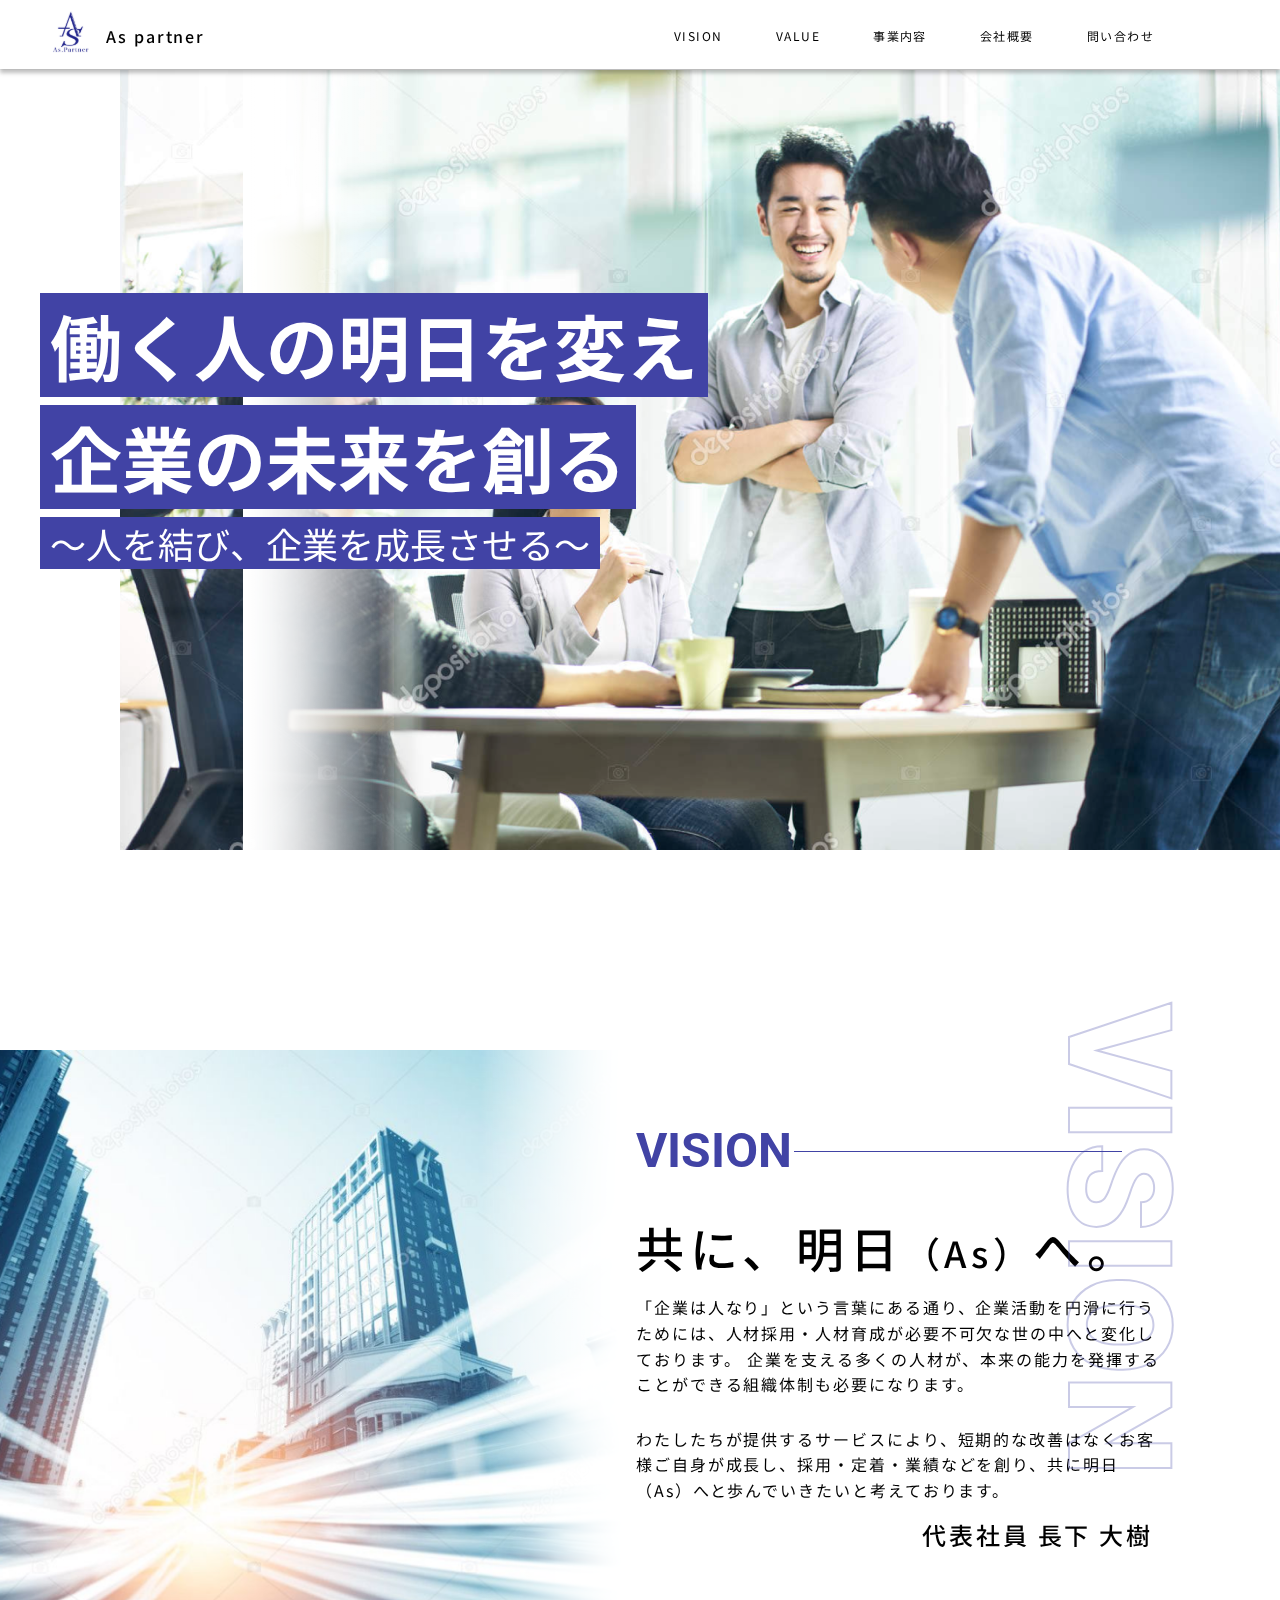
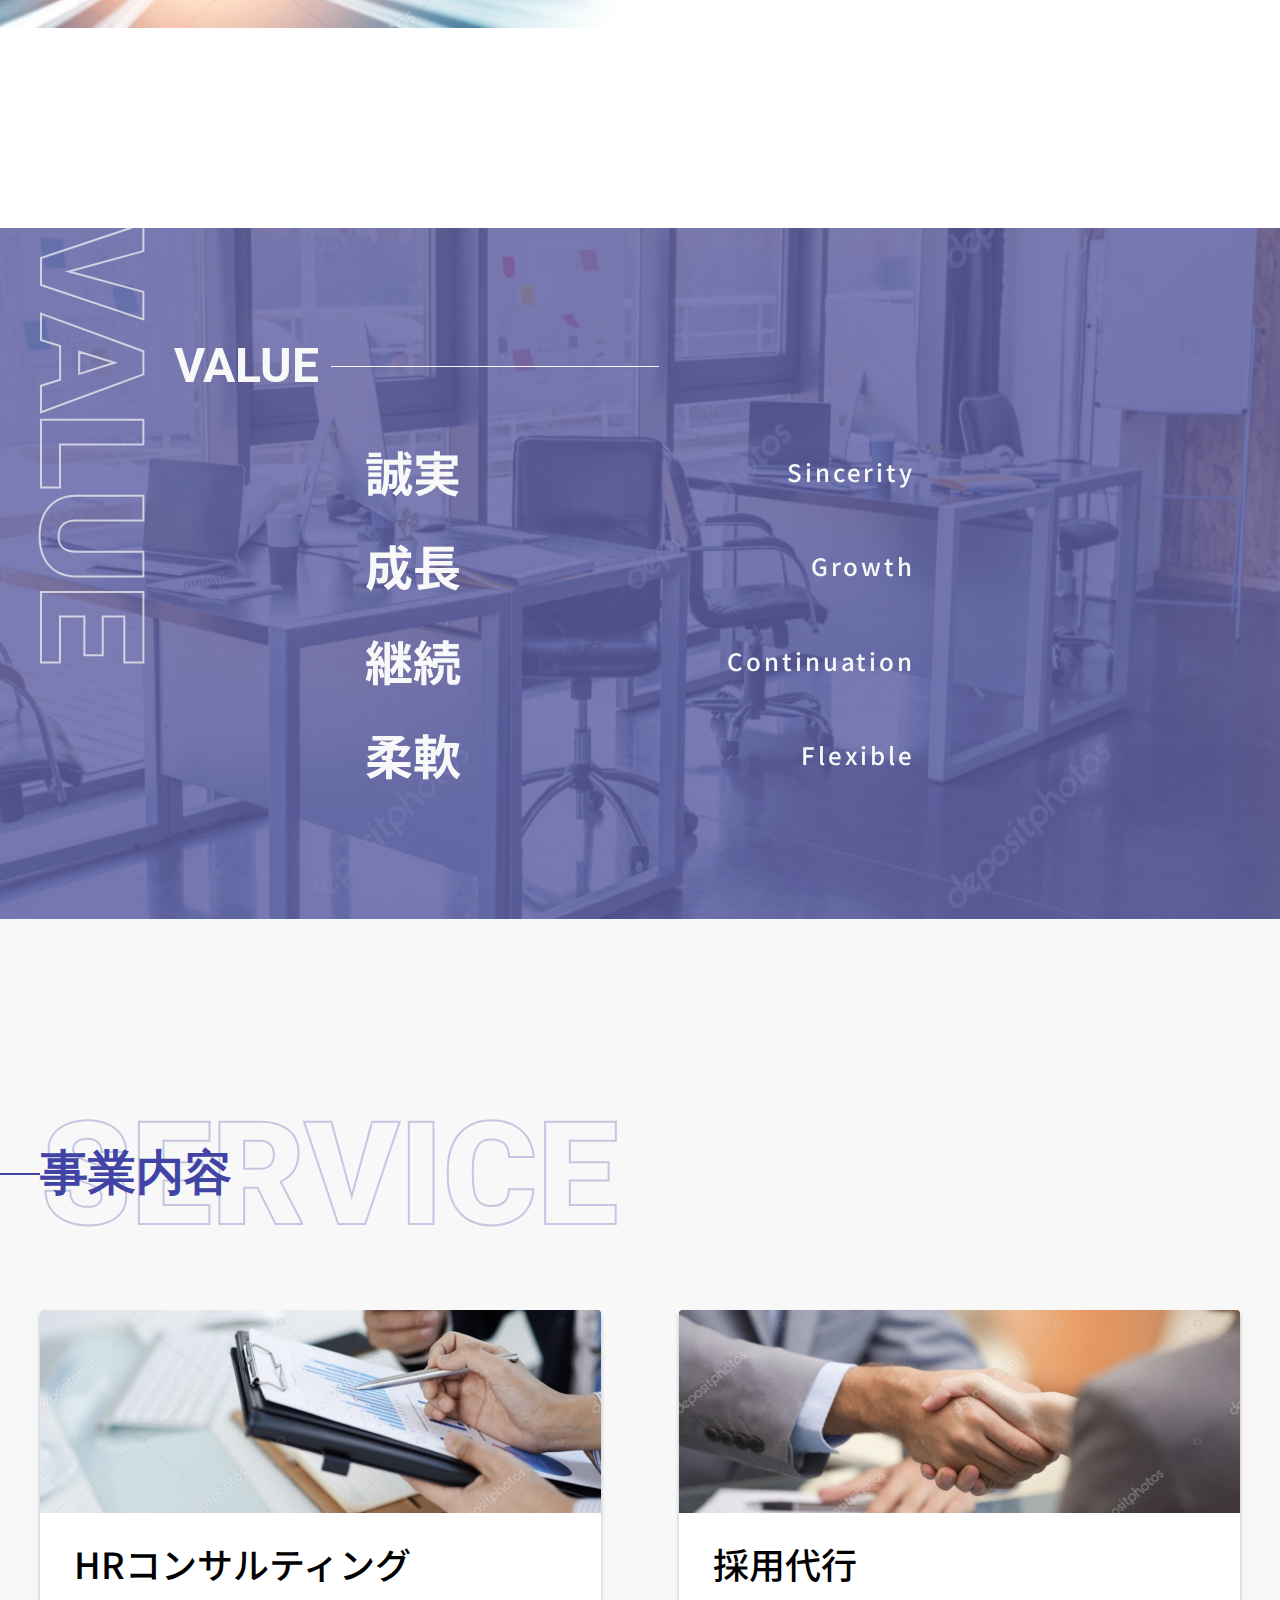
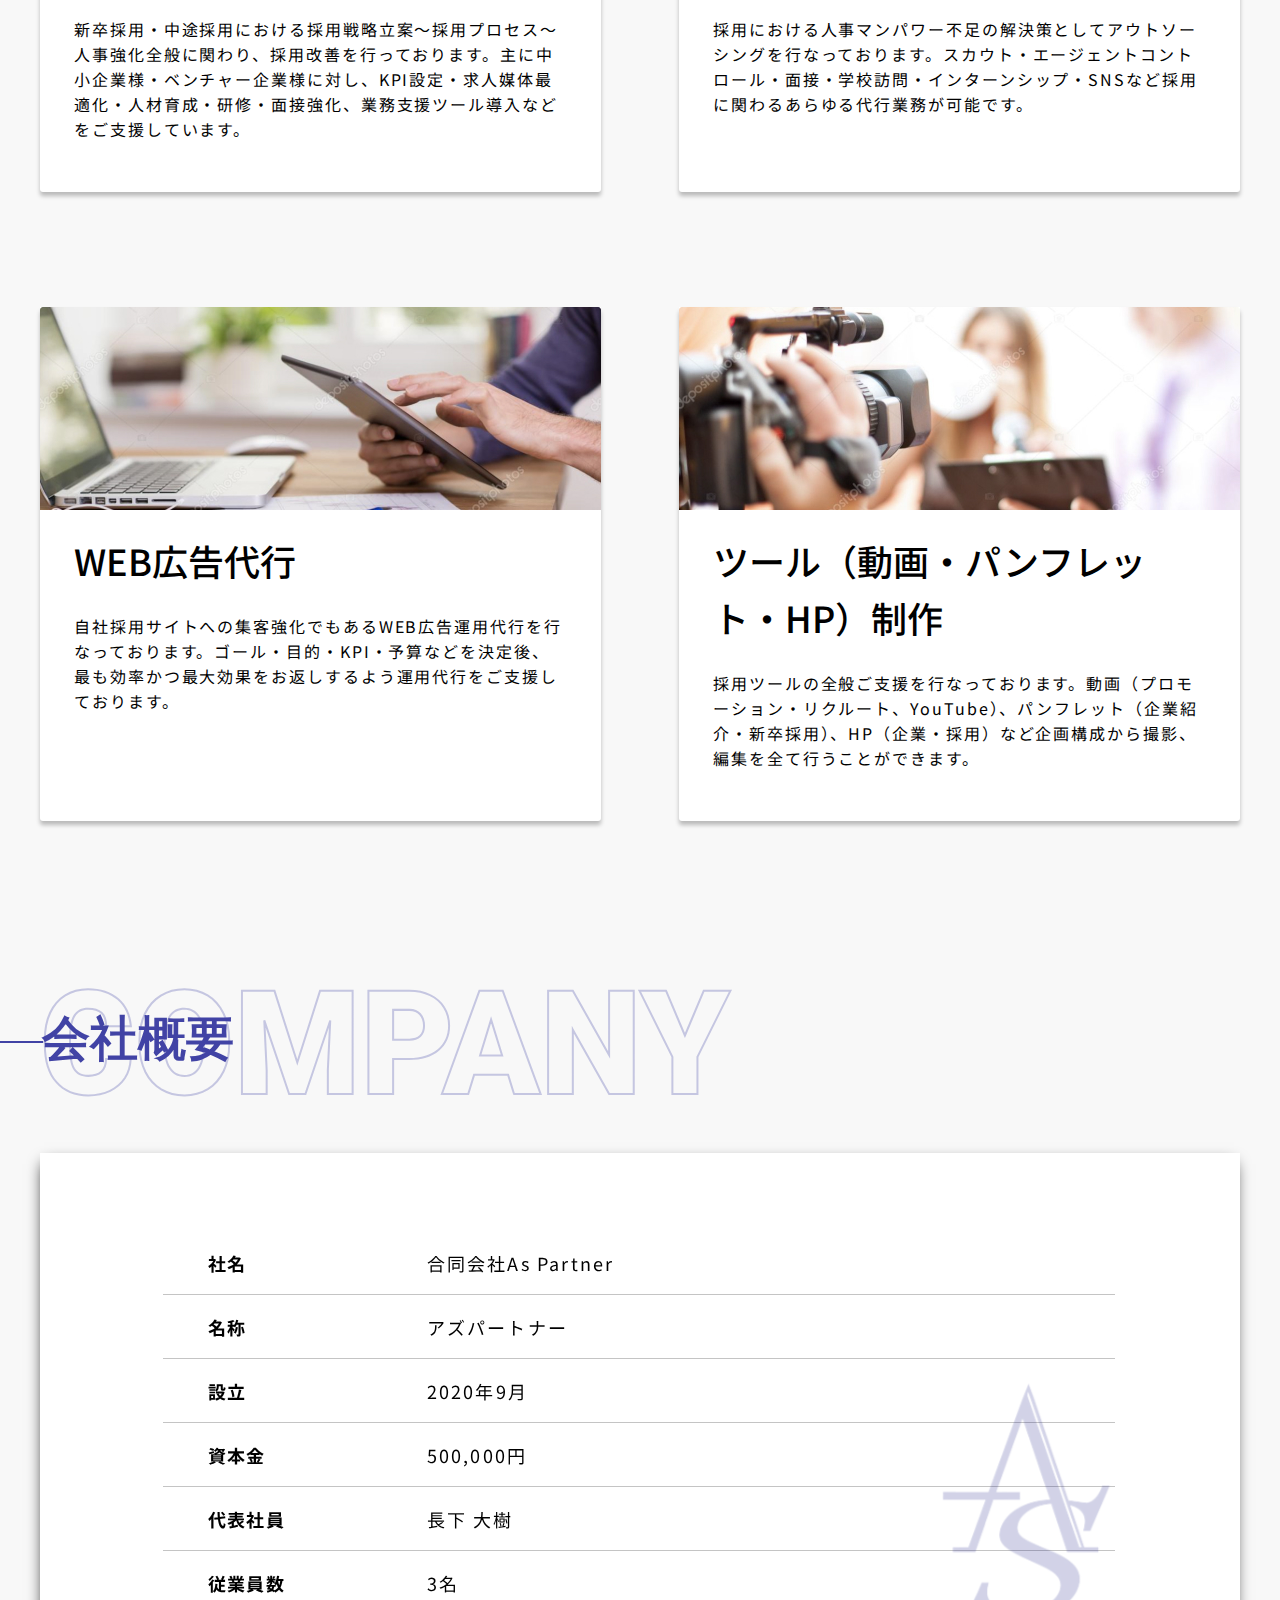
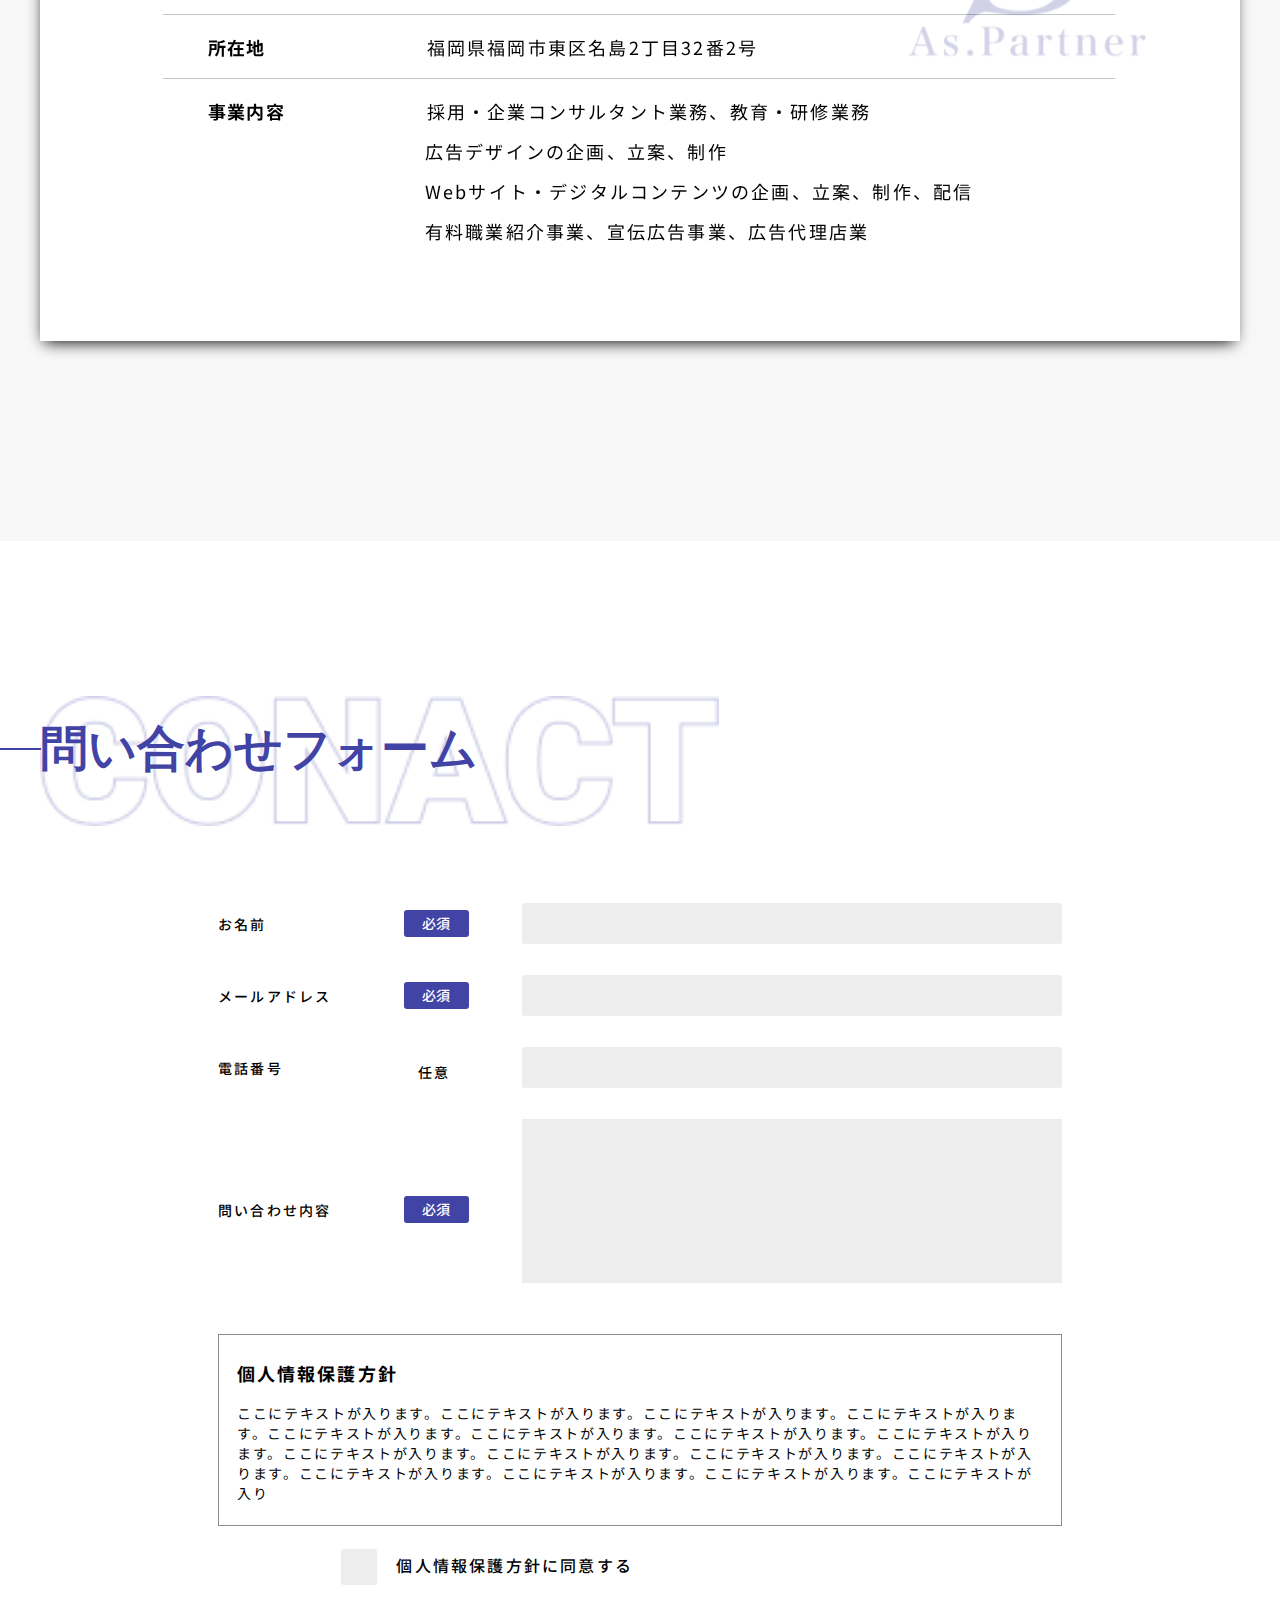
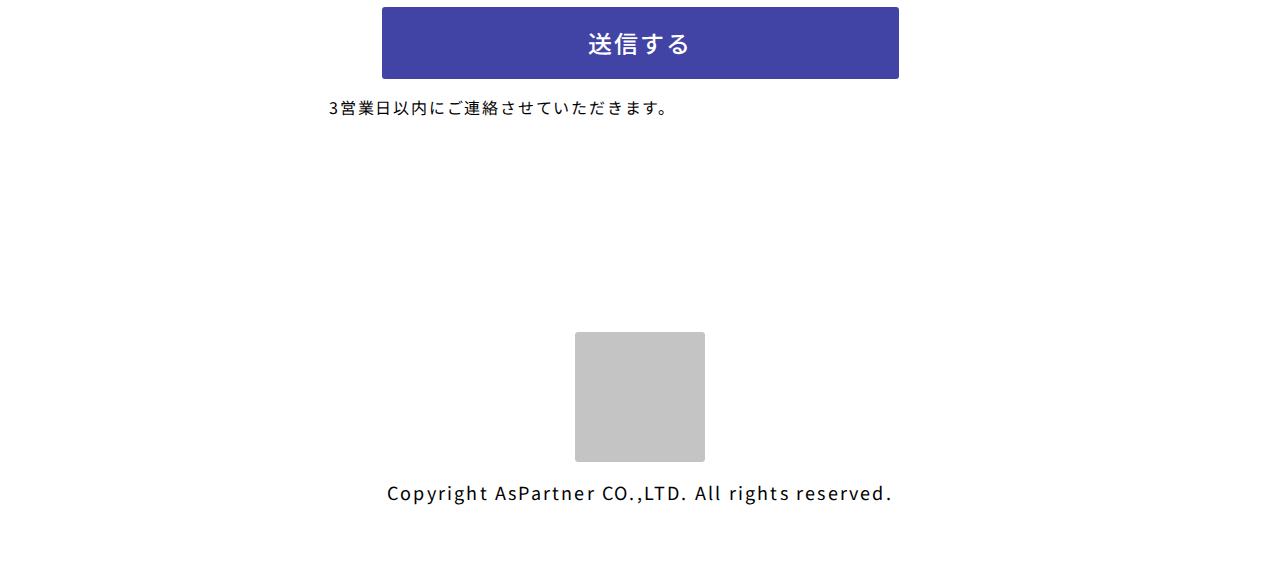
<file: index.html>
<!DOCTYPE html>
<html lang="en">
    <head>
        <meta charset="utf-8">
        <meta name="viewport" content="width=device-width, minimum-scale=1.0, maximum-scale=1.0, initial-scale=1.0, user-scalable=no">
        <meta name="format-detection" content="telephone=no">
        <title>Aspartnerシュンスケ | Home</title>
        
        <link rel="preconnect" href="https://fonts.googleapis.com">
        <link rel="preconnect" href="https://fonts.gstatic.com" crossorigin>
        <link href="https://fonts.googleapis.com/css2?family=Noto+Sans+JP:wght@300;400;500;700&family=Roboto:wght@400;700;900&display=swap" rel="stylesheet">

        <link type="text/css" rel="stylesheet" href="css/main-style.css">
    </head>

    <body>
        <main class="main-wrap">
            <!-- Beginning header section -->
            <header class="main-header-wrap">
                <div class="common-wrap clear">
                    <div class="header-inner">
                        <div class="logo-wrap">
                            <a href="#" class="logo">
                                <img class="hidden-logo" src="svgs/logo.svg" alt="aspartner">
                                <span class="desk">As partner</span>
                            </a>
                        </div>
                        <div class="nav-wrap desk">
                            <ul>
                                <li><a href="#scroll-one">VISION</a></li>
                                <li><a href="#scroll-two">VALUE</a></li>
                                <li><a href="#scroll-three">事業内容</a></li>
                                <li><a href="#scroll-four">会社概要</a></li>
                                <li><a href="#scroll-five">問い合わせ</a></li>
                            </ul>
                        </div>
                        <div class="hamburger">
                            <div class="hamburger-inner"></div>
                        </div>
                        <div class="modal-wrap">
                            <div class="modal-nav mobi">
                                <ul>
                                    <li><a href="#scroll-one">VISION</a></li>
                                    <li><a href="#scroll-two">VALUE</a></li>
                                    <li><a href="#scroll-three">事業内容</a></li>
                                    <li><a href="#scroll-four">会社概要</a></li>
                                    <li><a href="#scroll-five">問い合わせ</a></li>
                                </ul>
                            </div>
                        </div>
                    </div>
                </div>
            </header>
            <!-- End header section -->
            <section class="main-content-wrap">
                

                <!-- Beginning hero section -->
                <section class="hero-wrap">
                    <div class="hero-bg">
                        <picture>
                            <source media="(min-width: 768px)" srcset="img/group.png" sizes="100vw">
                            <source media="(max-width: 767px)" srcset="img/group-mob.png" sizes="100vw">
                            <img src="img/group.png" srcset="img/group-mob.png, img/group.png" sizes="100vw" alt="hero-bg-image">
                        </picture>
                        <div class="hero-bg-shado desk">
                            <img src="img/Rectangle 1228.png" alt="">
                        </div>
                    </div>
                    <div class="common-wrap clear">
                        <div class="hero-inner">
                            <div class="hero-content">
                                <h2>働く人の明日を変え</h2>
                                <h2>企業の未来を創る</h2>
                                <span>〜人を結び、企業を成長させる〜</span>
                            </div>
                        </div>
                    </div>
                </section>
                <!-- End hero section -->

                <!-- Beginning Vision section -->
                <section class="vision-wrap section-scroll" id="scroll-one">
                    <div class="common-wrap clear">
                        <div class="vision-inner">
                            <div class="vision-content-top mobi">
                                <h2>VISION</h2>
                                <div class="vision-content-top-img">
                                    <img src="svgs/VISION-mob.svg" alt="VISION">
                                </div>
                            </div>
                            <div class="vision-thumb">
                                <picture>
                                    <source media="(min-width: 768px)" srcset="img/town.png" sizes="100vw">
                                    <source media="(max-width: 767px)" srcset="img/town-mob.png" sizes="100vw">
                                    <img src="img/town.png" srcset="img/town-mob.png, img/town.png" sizes="100vw" alt="hero-bg-image">
                                </picture> 
                                <div class="vision-thumb-shado">
                                    <img src="img/Rectangle 1228.png" alt="">
                                </div>
                            </div>
                            
                            <div class="vision-content">
                                <h2 class="desk">VISION</h2>
                                <span>共に、明日<em>（As）</em>へ。</span>
                                <p>「企業は人なり」という言葉にある通り、企業活動を円滑に行うためには、人材採用・人材育成が必要不可欠な世の中へと変化しております。 企業を支える多くの人材が、本来の能力を発揮することができる組織体制も必要になります。</p>

                                <p>わたしたちが提供するサービスにより、短期的な改善はなくお客様ご自身が成長し、採用・定着・業績などを創り、共に明日（As）へと歩んでいきたいと考えております。</p>

                                <strong>代表社員 長下 大樹</strong>
                                <div class="vision-content-img desk">
                                    <img src="svgs/VISION.svg" alt="VISION">
                                </div>
                            </div>
                        </div>
                    </div>
                </section>
                <!-- End Vision section -->

                <!-- Beginning Value section -->
                <section class="value-wrap section-scroll" id="scroll-two">
                    <div class="value-bg">
                        <picture>
                            <source media="(min-width: 768px)" srcset="img/value.png" sizes="100vw">
                            <source media="(max-width: 767px)" srcset="img/value-mob.png" sizes="100vw">
                            <img src="img/value.png" srcset="img/value.png, img/value.png" sizes="100vw" alt="value">
                        </picture>
                    </div>
                    <div class="common-wrap">
                        <div class="value-inner">
                            <div class="value-content">
                                <div class="value-content-img desk">
                                    <img src="svgs/VALUE.svg" alt="VALUE">
                                </div>
                                <div class="value-content-img mobi">
                                    <img src="svgs/VALUE-mob.svg" alt="VALUE">
                                </div>
                                <h2>VALUE</h2>
                                <ul>
                                    <li class="flex"><em>誠実</em><dfn>Sincerity</dfn></li>
                                    <li class="flex"><em>成長</em><dfn>Growth</dfn></li>
                                    <li class="flex"><em>継続</em><dfn>Continuation</dfn></li>
                                    <li class="flex"><em>柔軟</em><dfn>Flexible</dfn></li>
                                </ul>
                            </div>
                        </div>
                    </div>
                </section>
                <!-- End Value section -->

                <!----------- Beginning Service section ----------->
                <section class="service-wrap section-scroll" id="scroll-three">
                <div class="common-wrap clear">
                    <div class="service-innar">
                        <div class="service-heading">
                            <figure>
                                <img src="svgs/SERVICE.svg" alt="SERVICE">
                            </figure>
                            <div class="service-heading-text">
                                <h2>事業内容</h2>
                            </div>
                        </div>
                        <div class="service-item-wrap">
                            <a href="#" class="service-item">
                                <div class="service-item-thumb">
                                    <picture>
                                        <source media="(min-width: 481px)" srcset="img/service-item-1.jpg" sizes="100vw">
                                        <source media="(max-width: 480px)" srcset="img/service-item-1-mobi.jpg" sizes="100vw">
                                        <img src="img/service-item-1.jpg" srcset="img/service-item-1-mobi.jpg, img/service-item-1.jpg" sizes="100vw" alt="">
                                    </picture>
                                </div>
                                <div class="service-item-content">
                                    <h3>HRコンサルティング</h3>
                                    <p>新卒採用・中途採用における採用戦略立案〜採用プロセス〜人事強化全般に関わり、採用改善を行っております。主に中小企業様・ベンチャー企業様に対し、KPI設定・求人媒体最適化・人材育成・研修・面接強化、業務支援ツール導入などをご支援しています。</p>
                                </div>
                            </a>
                            <a href="#" class="service-item">
                                <div class="service-item-thumb">
                                    <picture>
                                        <source media="(min-width: 481px)" srcset="img/service-item-2.jpg" sizes="100vw">
                                        <source media="(max-width: 480px)" srcset="img/service-item-2-mobi.jpg" sizes="100vw">
                                        <img src="img/service-item-2.jpg" srcset="img/service-item-2-mobi.jpg, img/service-item-2.jpg" sizes="100vw" alt="">
                                    </picture>
                                </div>
                                <div class="service-item-content">
                                    <h3>採用代行</h3>
                                    <p>採用における人事マンパワー不足の解決策としてアウトソーシングを行なっております。スカウト・エージェントコントロール・面接・学校訪問・インターンシップ・SNSなど採用に関わるあらゆる代行業務が可能です。</p>
                                </div>
                            </a>
                            <a href="#" class="service-item">
                                <div class="service-item-thumb">
                                    <picture>
                                        <source media="(min-width: 481px)" srcset="img/service-item-3.jpg" sizes="100vw">
                                        <source media="(max-width: 480px)" srcset="img/service-item-3-mobi.jpg" sizes="100vw">
                                        <img src="img/service-item-3.jpg" srcset="img/service-item-3-mobi.jpg, img/service-item-3.jpg" sizes="100vw" alt="">
                                    </picture>
                                </div>
                                <div class="service-item-content">
                                    <h3>WEB広告代行</h3>
                                    <p>自社採用サイトへの集客強化でもあるWEB広告運用代行を行なっております。ゴール・目的・KPI・予算などを決定後、最も効率かつ最大効果をお返しするよう運用代行をご支援しております。</p>
                                </div>
                            </a>
                            <a href="#" class="service-item">
                                <div class="service-item-thumb">
                                    <picture>
                                        <source media="(min-width: 481px)" srcset="img/service-item-4.jpg" sizes="100vw">
                                        <source media="(max-width: 480px)" srcset="img/service-item-4-mobi.jpg" sizes="100vw">
                                        <img src="img/service-item-4.jpg" srcset="img/service-item-4-mobi.jpg, img/service-item-4.jpg" sizes="100vw" alt="">
                                    </picture>
                                </div>
                                <div class="service-item-content">
                                    <h3>ツール（動画・パンフレット・HP）制作</h3>
                                    <p>採用ツールの全般ご支援を行なっております。動画（プロモーション・リクルート、YouTube）、パンフレット（企業紹介・新卒採用）、HP（企業・採用）など企画構成から撮影、編集を全て行うことができます。</p>
                                </div>
                            </a>
                        </div>
                    </div>
                </div>
            </section>
            <!----------- End Service section ----------->

            <!----------- Beginning Company section ----------->
                <section class="company-section section-scroll" id="scroll-four">
                <div class="common-wrap clear">
                    <div class="company-inner">
                        <div class="company-thumb">
                            <figure><img src="svgs/COMPANY.svg" alt="company-logo"></figure>
                            <div class="company-thumb-text">
                                <h2>会社概要</h2>
                            </div>
                        </div>
                        <div class="company-main">
                            <div class="company-item-wrap">
                                <div class="company-item">
                                    <span>社名</span>
                                    <em>合同会社As Partner</em>
                                </div>
                                <div class="company-item">
                                    <span>名称</span>
                                    <em>アズパートナー</em>
                                </div>
                                <div class="company-item">
                                    <span>設立</span>
                                    <em>2020年9月</em>
                                </div>
                                <div class="company-item">
                                    <span>資本金</span>
                                    <em>500,000円</em>
                                </div>
                                <div class="company-item">
                                    <span>代表社員</span>
                                    <em>長下 大樹</em>
                                </div>
                                <div class="company-item">
                                    <span>従業員数</span>
                                    <em>3名</em>
                                </div>
                                <div class="company-item">
                                    <span>所在地</span>
                                    <em>福岡県福岡市東区名島2丁目32番2号</em>
                                </div>
                                <div class="company-item">
                                    <span>事業内容</span>
                                    <em>採用・企業コンサルタント業務、教育・研修業務</em>
                                    <dfn>広告デザインの企画、立案、制作</dfn>
                                    <dfn>Webサイト・デジタルコンテンツの企画、立案、制作、配信</dfn>
                                    <dfn>有料職業紹介事業、宣伝広告事業、広告代理店業</dfn>
                                </div>
                            </div>
                        </div>
                    </div>
                </div>
            </section>
            <!----------- End Company section ----------->

            <!----------- Beginning Contact section ----------->
                <section class="contact-section section-scroll" id="scroll-five">
                <div class="common-wrap clear">
                    <div class="contact-inner">
                        <div class="contact-thumb">
                            <figure><img src="img/CONACT.png" alt="contact"></figure>
                            <div class="contact-thumb-text">
                                <h2 class="desk">問い合わせフォーム</h2>
                                <h2 class="mobi">問い合わせ</h2>
                            </div>
                        </div>
                        <div class="contact-main">
                            <div class="contact-main-content clear">
                                <form action="#" method="post">
                                    <div class="contact-form-item-wrap">
                                        <div class="contact-form-item">
                                            <div class="contact-form-item-row">
                                                <label for="name">お名前</label>
                                                <a href="#" class="btn small">必須</a>
                                            </div>
                                            <div class="conact-form-col">
                                                <input type="text" id="name">
                                            </div>
                                        </div>
                                        <div class="contact-form-item">
                                            <div class="contact-form-item-row">
                                                <label for="email">メールアドレス</label>
                                                <a href="#" class="btn small">必須</a>
                                            </div>
                                            <div class="conact-form-col">
                                                <input type="email" id="email">
                                            </div>
                                        </div>
                                        <div class="contact-form-item">
                                            <div class="contact-form-item-row">
                                                <label for="phone">電話番号</label>
                                                <span>任意</span>
                                            </div>
                                            <div class="conact-form-col">
                                                <input type="number" id="phone">
                                            </div>
                                        </div>
                                        <div class="contact-form-item">
                                            <div class="contact-form-item-row mt-70">
                                                <label for="text">問い合わせ内容</label>
                                                <a href="#" class="btn small">必須</a>
                                            </div>
                                            <div class="conact-form-col">
                                                <textarea id="text"></textarea>
                                            </div>
                                        </div>
                                    </div>
                                </form>
                                <div class="contact-main-info" id="scroll-bar">
                                    <h4>個人情報保護方針</h4>
                                    <p>ここにテキストが入ります。ここにテキストが入ります。ここにテキストが入ります。ここにテキストが入ります。ここにテキストが入ります。ここにテキストが入ります。ここにテキストが入ります。ここにテキストが入ります。ここにテキストが入ります。ここにテキストが入ります。ここにテキストが入ります。ここにテキストが入ります。ここにテキストが入ります。ここにテキストが入ります。ここにテキストが入ります。ここにテキストが入り</p>
                                </div>
                                <form action="#" method="post">
                                    <div class="contact-main-text">
                                        <label for="check">個人情報保護方針に同意する
                                            <input type="checkbox" id="check">
                                            <span class="checkmark"></span>
                                        </label>
                                        <input type="submit" value="送信する">
                                    </div>
                                </form>
                                <div class="contant-main-last">
                                    <p>3営業日以内にご連絡させていただきます。</p>
                                </div>
                            </div>
                        </div>
                    </div>
                </div>
            </section>
            <!----------- End Contact section ----------->

            </section>
            <!----------- End Main-content section ----------->

             <!----------- Beginning Footer section ----------->
        <footer class="footer-section">
            <div class="common-wrap">
                <div class="footer-widget">
                    <div class="footer-logo">
                        <figure>
                            <img src="svgs/footer-logo.svg" alt="">
                        </figure>
                    </div>
                    <div class="footer-text">
                        <p>Copyright AsPartner CO.,LTD. All rights reserved.</p>
                    </div>
                </div>
            </div>
        </footer>
        <!----------- Beginning Footer section ----------->

           
        </main>

        <script type="text/javascript" src="js/jquery-3.5.1.min.js"></script>
        <script type="text/javascript" src="js/common.js" defer></script>
    </body>
</html>
</file>
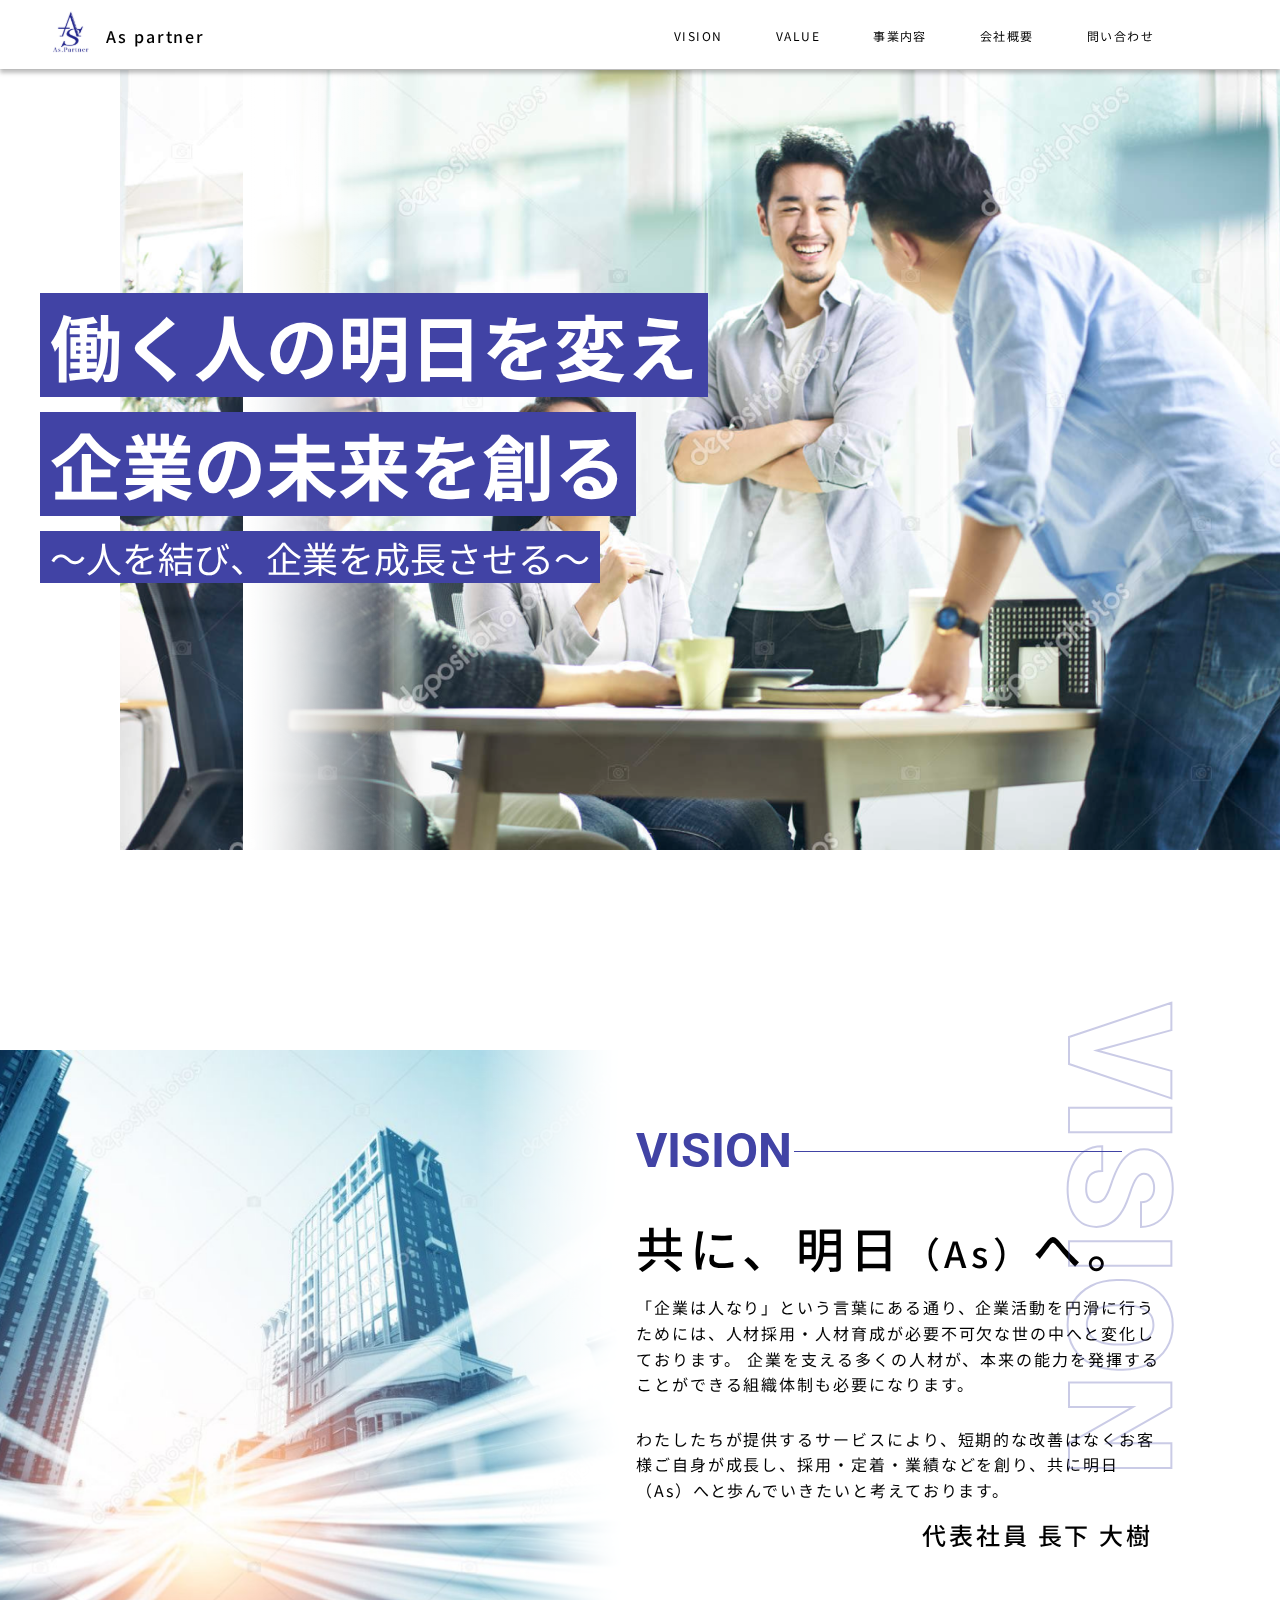
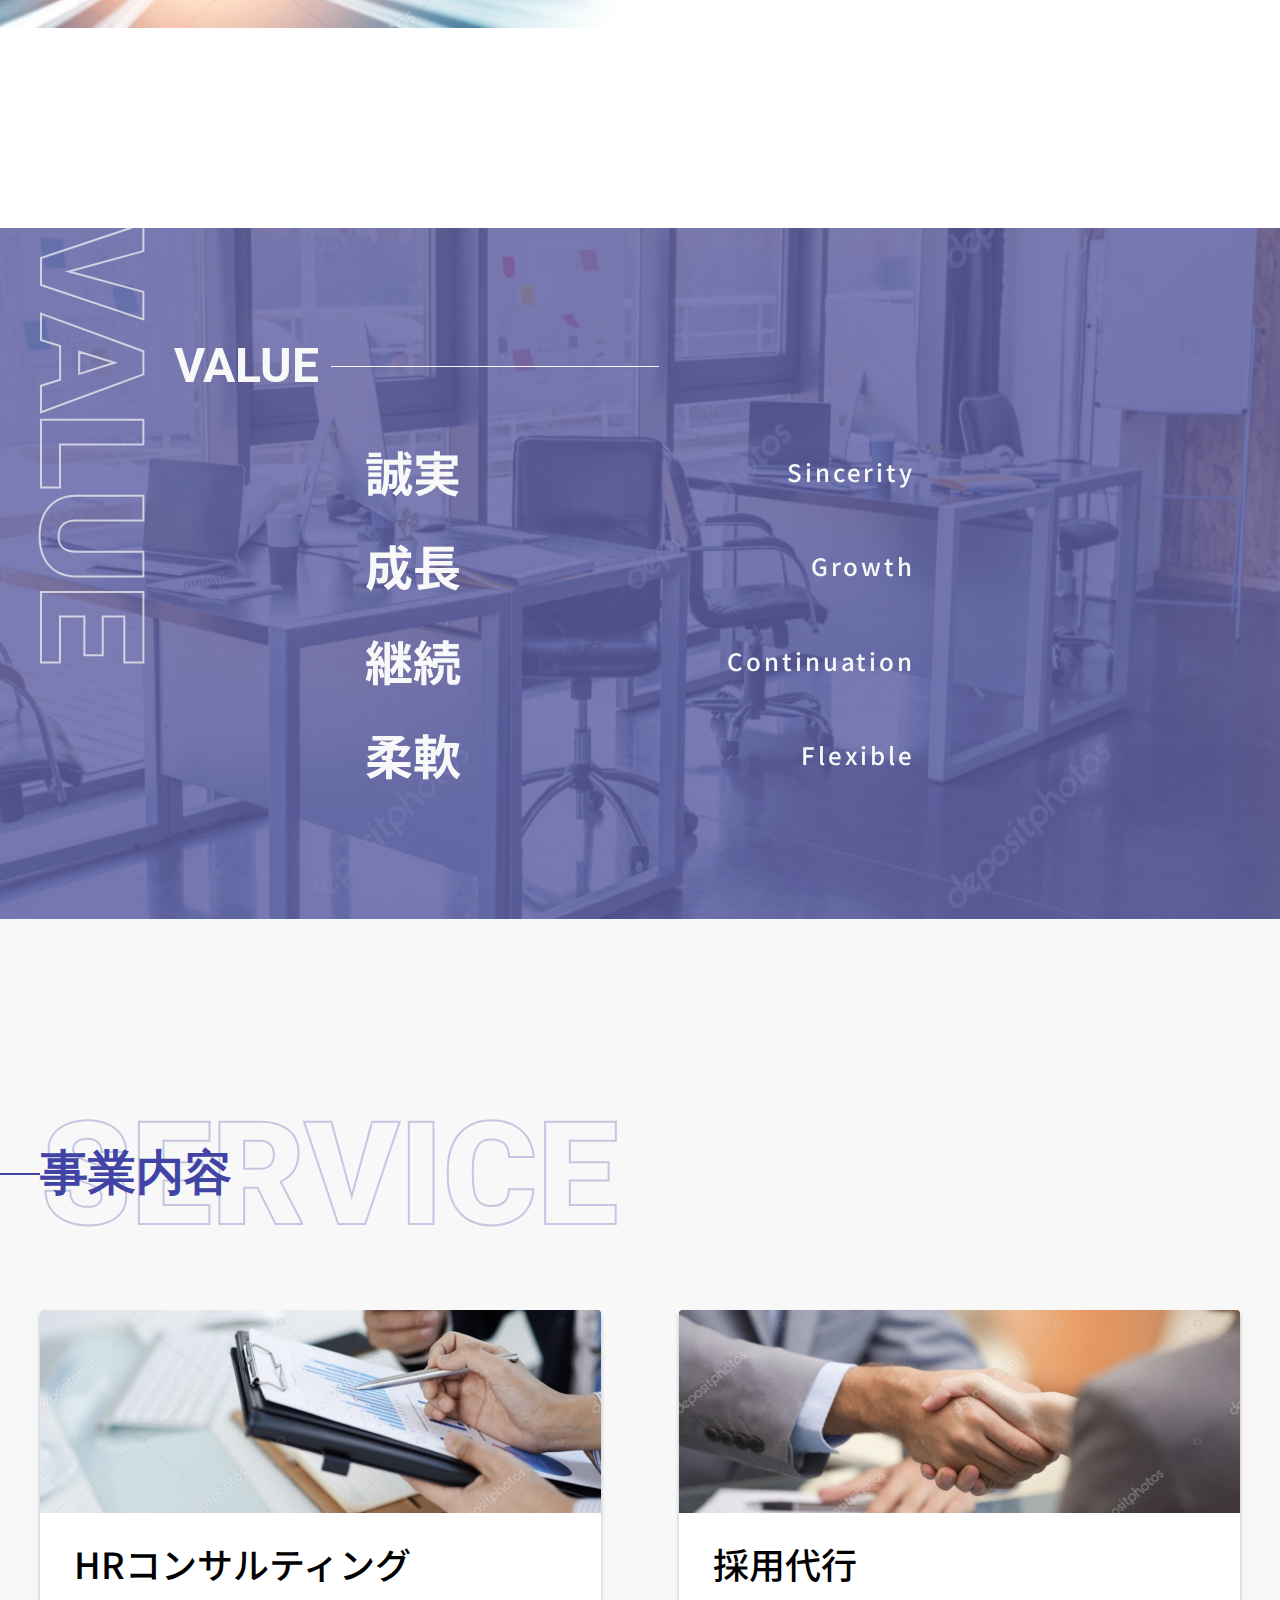
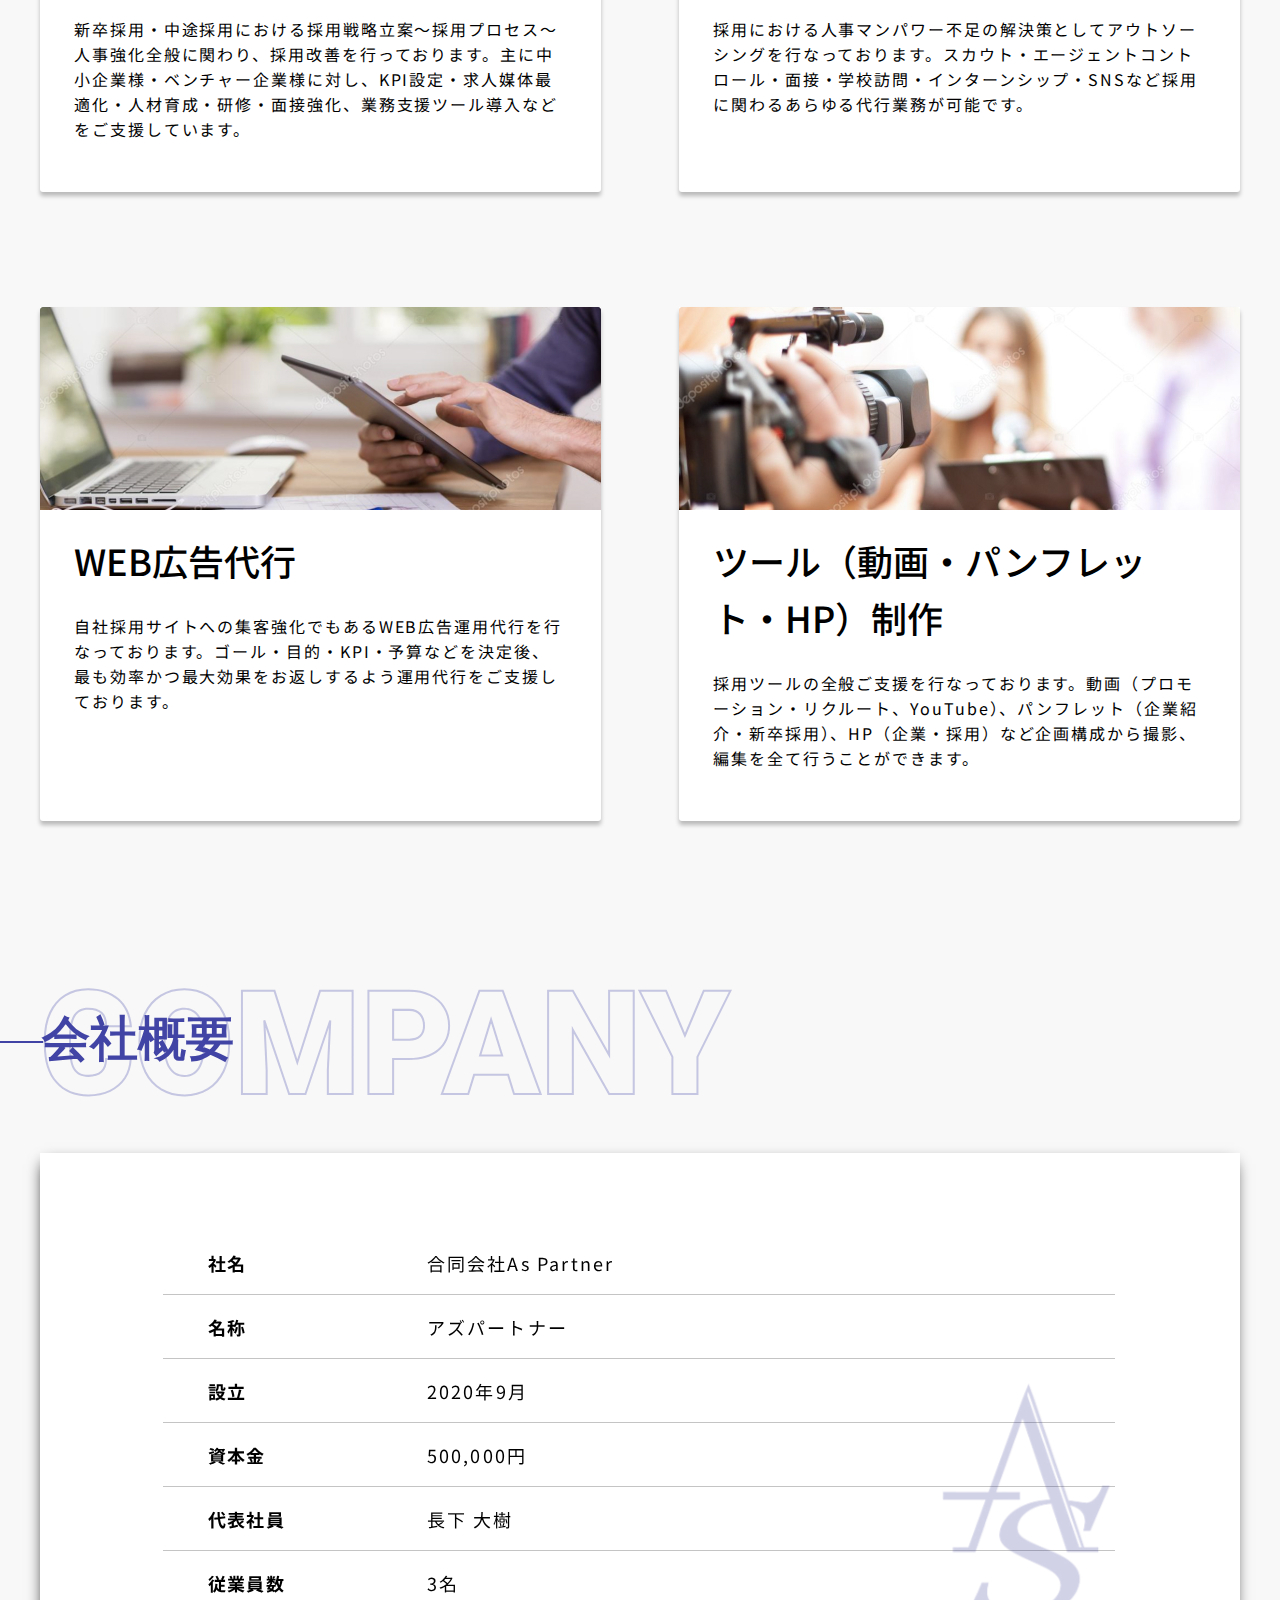
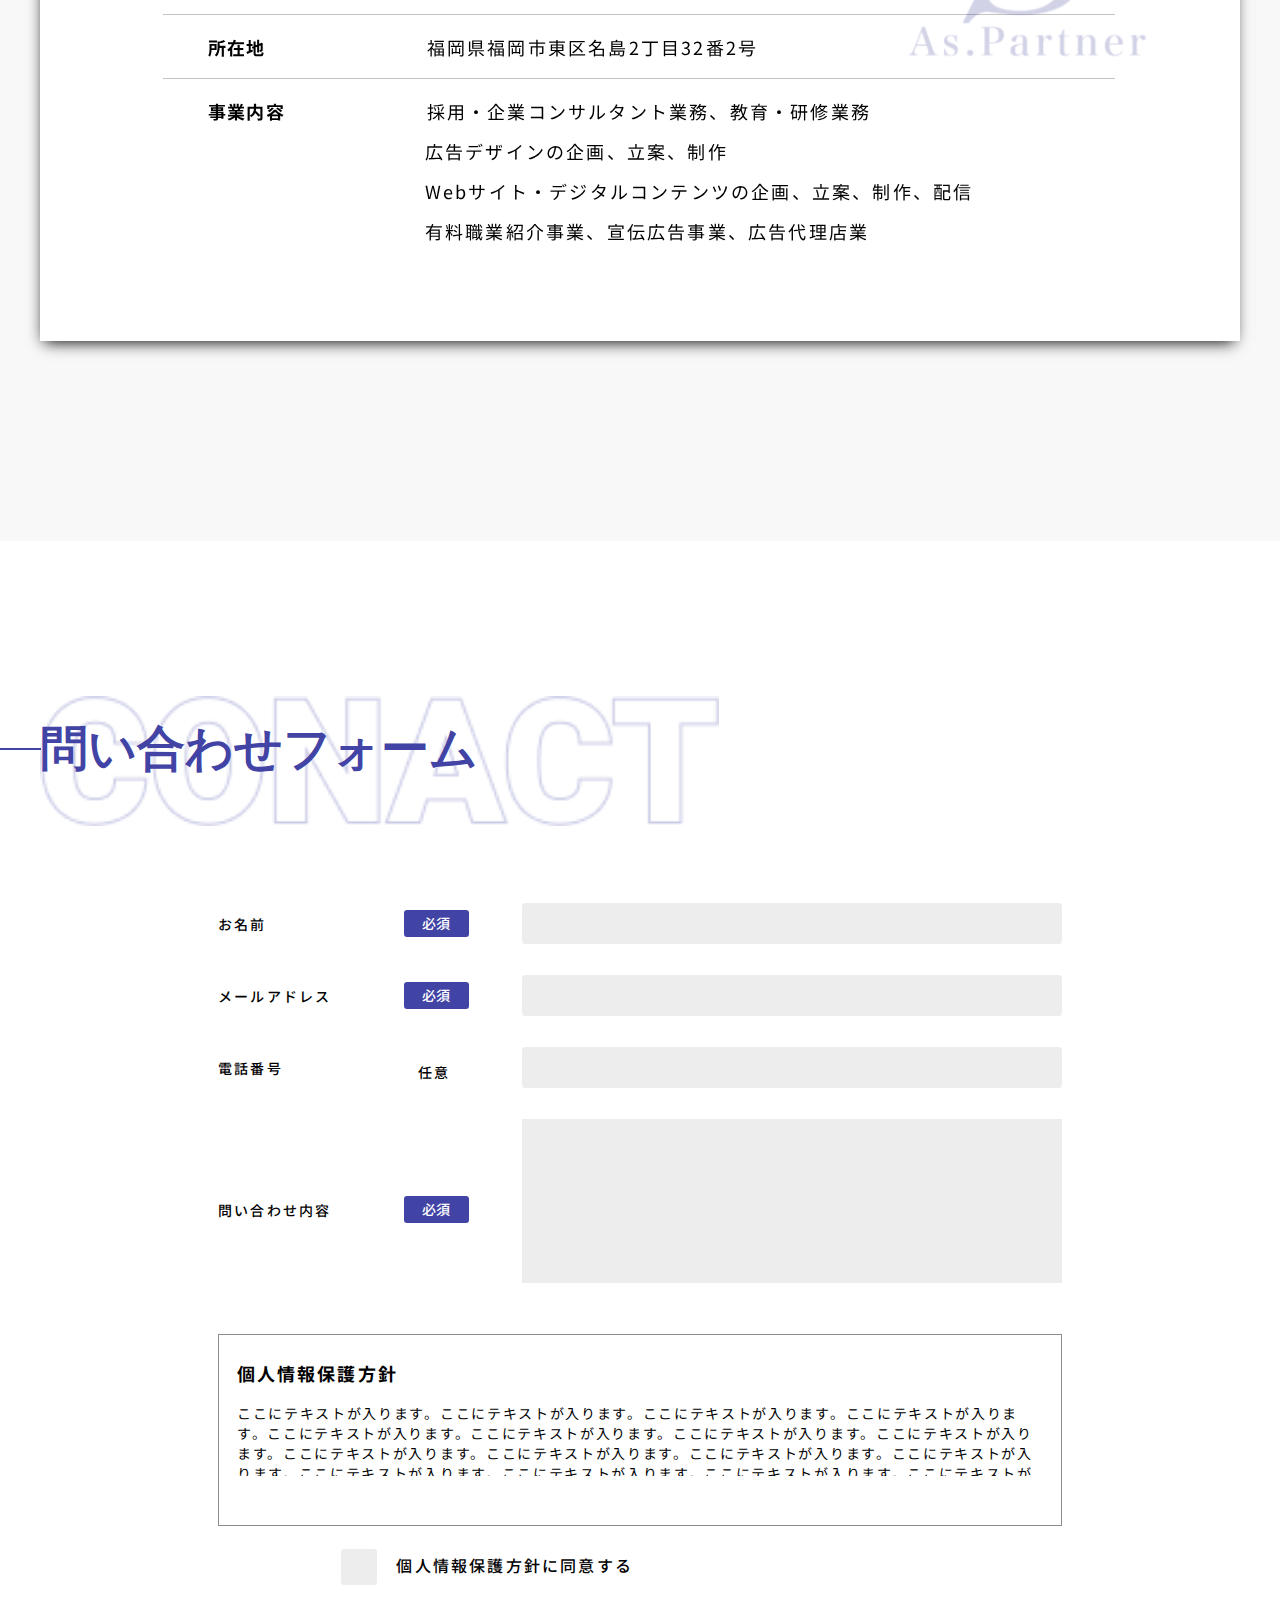
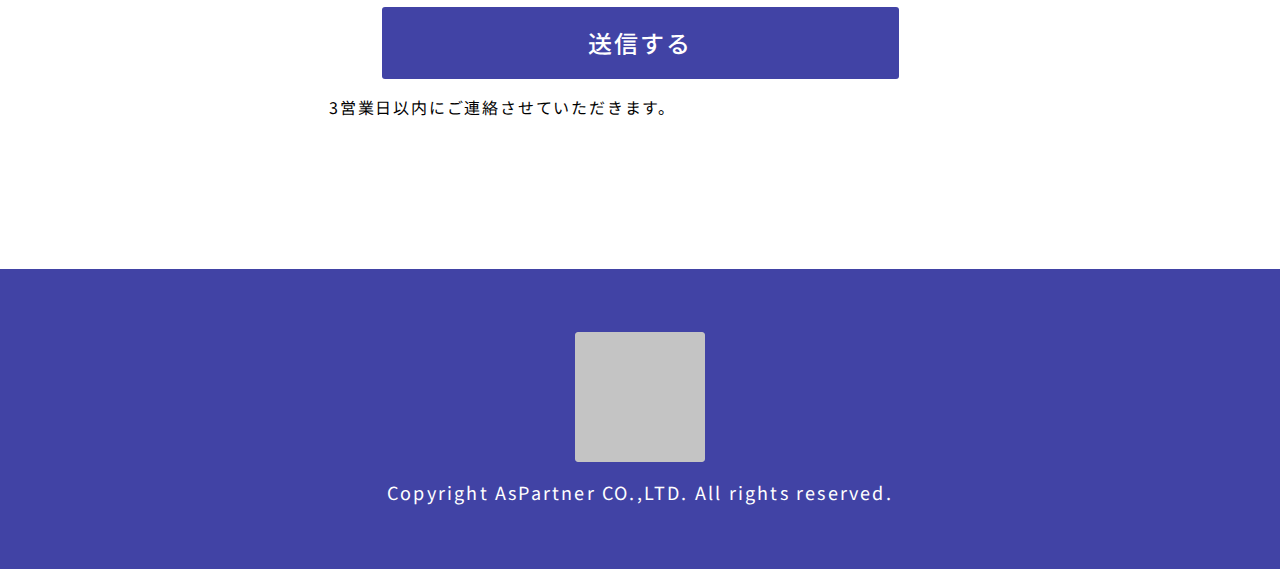
<file: v2/index.html>
<!DOCTYPE html>
<html lang="en">
    <head>
        <meta charset="utf-8">
        <meta name="viewport" content="width=device-width, minimum-scale=1.0, maximum-scale=1.0, initial-scale=1.0, user-scalable=no">
        <meta name="format-detection" content="telephone=no">
        <title>Aspartnerシュンスケ | Home</title>
        
        <link rel="preconnect" href="https://fonts.googleapis.com">
        <link rel="preconnect" href="https://fonts.gstatic.com" crossorigin>
        <link href="https://fonts.googleapis.com/css2?family=Noto+Sans+JP:wght@300;400;500;700&family=Roboto:wght@400;700;900&display=swap" rel="stylesheet">

        <link type="text/css" rel="stylesheet" href="css/aspartner.css">
    </head>

    <body>
        <main class="main-wrap">
            <!-- Beginning header section -->
            <header class="main-header-wrap">
                <div class="common-wrap clear">
                    <div class="header-inner">
                        <div class="logo-wrap">
                            <a href="#" class="logo">
                                <img class="hidden-logo" src="svgs/logo.svg" alt="aspartner">
                                <span class="desk">As partner</span>
                            </a>
                        </div>
                        <div class="nav-wrap desk">
                            <ul>
                                <li><a href="#scroll-one">VISION</a></li>
                                <li><a href="#scroll-two">VALUE</a></li>
                                <li><a href="#scroll-three">事業内容</a></li>
                                <li><a href="#scroll-four">会社概要</a></li>
                                <li><a href="#scroll-five">問い合わせ</a></li>
                            </ul>
                        </div>
                        <div class="hamburger">
                            <div class="hamburger-inner"></div>
                        </div>
                        <div class="modal-wrap">
                            <div class="modal-nav mobi">
                                <ul>
                                    <li><a href="#scroll-one">VISION</a></li>
                                    <li><a href="#scroll-two">VALUE</a></li>
                                    <li><a href="#scroll-three">事業内容</a></li>
                                    <li><a href="#scroll-four">会社概要</a></li>
                                    <li><a href="#scroll-five">問い合わせ</a></li>
                                </ul>
                            </div>
                        </div>
                    </div>
                </div>
            </header>
            <!-- End header section -->
            <section class="main-content-wrap">
                

                <!-- Beginning hero section -->
                <section class="hero-wrap">
                    <div class="hero-bg">
                        <picture>
                            <source media="(min-width: 768px)" srcset="img/group.png" sizes="100vw">
                            <source media="(max-width: 767px)" srcset="img/group-mob.png" sizes="100vw">
                            <img src="img/group.png" srcset="img/group-mob.png, img/group.png" sizes="100vw" alt="hero-bg-image">
                        </picture>
                        <div class="hero-bg-shado desk">
                            <img src="img/Rectangle 1228.png" alt="">
                        </div>
                    </div>
                    <div class="common-wrap clear">
                        <div class="hero-inner">
                            <div class="hero-content">
                                <h1><em>働く人の明日を変え</em>
                                    <em>企業の未来を創る</em></h1>
                                <span>〜人を結び、企業を成長させる〜</span>
                            </div>
                        </div>
                    </div>
                </section>
                <!-- End hero section -->

                <!-- Beginning Vision section -->
                <section class="vision-wrap section-scroll" id="scroll-one">
                    <div class="common-wrap clear">
                        <div class="vision-inner">
                            <div class="vision-content-top mobi">
                                <h2>VISION</h2>
                                <div class="vision-content-top-img">
                                    <img src="svgs/VISION-mob.svg" alt="VISION">
                                </div>
                            </div>
                            <div class="vision-thumb">
                                <picture>
                                    <source media="(min-width: 768px)" srcset="img/town.png" sizes="100vw">
                                    <source media="(max-width: 767px)" srcset="img/town-mob.png" sizes="100vw">
                                    <img src="img/town.png" srcset="img/town-mob.png, img/town.png" sizes="100vw" alt="hero-bg-image">
                                </picture> 
                                <div class="vision-thumb-shado">
                                    <img src="img/Rectangle 1228.png" alt="">
                                </div>
                            </div>
                            
                            <div class="vision-content">
                                <h2 class="desk">VISION</h2>
                                <span>共に、明日<em>（As）</em>へ。</span>
                                <p>「企業は人なり」という言葉にある通り、企業活動を円滑に行うためには、人材採用・人材育成が必要不可欠な世の中へと変化しております。 企業を支える多くの人材が、本来の能力を発揮することができる組織体制も必要になります。</p>

                                <p>わたしたちが提供するサービスにより、短期的な改善はなくお客様ご自身が成長し、採用・定着・業績などを創り、共に明日（As）へと歩んでいきたいと考えております。</p>

                                <strong>代表社員 長下 大樹</strong>
                                <div class="vision-content-img desk">
                                    <img src="svgs/VISION.svg" alt="VISION">
                                </div>
                            </div>
                        </div>
                    </div>
                </section>
                <!-- End Vision section -->

                <!-- Beginning Value section -->
                <section class="value-wrap section-scroll" id="scroll-two">
                    <div class="value-bg">
                        <picture>
                            <source media="(min-width: 768px)" srcset="img/value.png" sizes="100vw">
                            <source media="(max-width: 767px)" srcset="img/value-mob.png" sizes="100vw">
                            <img src="img/value.png" srcset="img/value.png, img/value.png" sizes="100vw" alt="value">
                        </picture>
                    </div>
                    <div class="common-wrap">
                        <div class="value-inner">
                            <div class="value-content">
                                <div class="value-content-img desk">
                                    <img src="svgs/VALUE.svg" alt="VALUE">
                                </div>
                                <div class="value-content-img mobi">
                                    <img src="svgs/VALUE-mob.svg" alt="VALUE">
                                </div>
                                <h2>VALUE</h2>
                                <ul>
                                    <li class="flex"><em>誠実</em><dfn>Sincerity</dfn></li>
                                    <li class="flex"><em>成長</em><dfn>Growth</dfn></li>
                                    <li class="flex"><em>継続</em><dfn>Continuation</dfn></li>
                                    <li class="flex"><em>柔軟</em><dfn>Flexible</dfn></li>
                                </ul>
                            </div>
                        </div>
                    </div>
                </section>
                <!-- End Value section -->

                <!----------- Beginning Service section ----------->
                <section class="service-wrap section-scroll" id="scroll-three">
                <div class="common-wrap clear">
                    <div class="service-innar">
                        <div class="service-heading">
                            <figure>
                                <img src="svgs/SERVICE.svg" alt="SERVICE">
                            </figure>
                            <div class="service-heading-text">
                                <h2>事業内容</h2>
                            </div>
                        </div>
                        <div class="service-item-wrap">
                            <a href="#" class="service-item">
                                <div class="service-item-thumb">
                                    <picture>
                                        <source media="(min-width: 481px)" srcset="img/service-item-1.jpg" sizes="100vw">
                                        <source media="(max-width: 480px)" srcset="img/service-item-1-mobi.jpg" sizes="100vw">
                                        <img src="img/service-item-1.jpg" srcset="img/service-item-1-mobi.jpg, img/service-item-1.jpg" sizes="100vw" alt="">
                                    </picture>
                                </div>
                                <div class="service-item-content">
                                    <h3>HRコンサルティング</h3>
                                    <p>新卒採用・中途採用における採用戦略立案〜採用プロセス〜人事強化全般に関わり、採用改善を行っております。主に中小企業様・ベンチャー企業様に対し、KPI設定・求人媒体最適化・人材育成・研修・面接強化、業務支援ツール導入などをご支援しています。</p>
                                </div>
                            </a>
                            <a href="#" class="service-item">
                                <div class="service-item-thumb">
                                    <picture>
                                        <source media="(min-width: 481px)" srcset="img/service-item-2.jpg" sizes="100vw">
                                        <source media="(max-width: 480px)" srcset="img/service-item-2-mobi.jpg" sizes="100vw">
                                        <img src="img/service-item-2.jpg" srcset="img/service-item-2-mobi.jpg, img/service-item-2.jpg" sizes="100vw" alt="">
                                    </picture>
                                </div>
                                <div class="service-item-content">
                                    <h3>採用代行</h3>
                                    <p>採用における人事マンパワー不足の解決策としてアウトソーシングを行なっております。スカウト・エージェントコントロール・面接・学校訪問・インターンシップ・SNSなど採用に関わるあらゆる代行業務が可能です。</p>
                                </div>
                            </a>
                            <a href="#" class="service-item">
                                <div class="service-item-thumb">
                                    <picture>
                                        <source media="(min-width: 481px)" srcset="img/service-item-3.jpg" sizes="100vw">
                                        <source media="(max-width: 480px)" srcset="img/service-item-3-mobi.jpg" sizes="100vw">
                                        <img src="img/service-item-3.jpg" srcset="img/service-item-3-mobi.jpg, img/service-item-3.jpg" sizes="100vw" alt="">
                                    </picture>
                                </div>
                                <div class="service-item-content">
                                    <h3>WEB広告代行</h3>
                                    <p>自社採用サイトへの集客強化でもあるWEB広告運用代行を行なっております。ゴール・目的・KPI・予算などを決定後、最も効率かつ最大効果をお返しするよう運用代行をご支援しております。</p>
                                </div>
                            </a>
                            <a href="#" class="service-item">
                                <div class="service-item-thumb">
                                    <picture>
                                        <source media="(min-width: 481px)" srcset="img/service-item-4.jpg" sizes="100vw">
                                        <source media="(max-width: 480px)" srcset="img/service-item-4-mobi.jpg" sizes="100vw">
                                        <img src="img/service-item-4.jpg" srcset="img/service-item-4-mobi.jpg, img/service-item-4.jpg" sizes="100vw" alt="">
                                    </picture>
                                </div>
                                <div class="service-item-content">
                                    <h3>ツール（動画・パンフレット・HP）制作</h3>
                                    <p>採用ツールの全般ご支援を行なっております。動画（プロモーション・リクルート、YouTube）、パンフレット（企業紹介・新卒採用）、HP（企業・採用）など企画構成から撮影、編集を全て行うことができます。</p>
                                </div>
                            </a>
                        </div>
                    </div>
                </div>
            </section>
            <!----------- End Service section ----------->

            <!----------- Beginning Company section ----------->
                <section class="company-section section-scroll" id="scroll-four">
                <div class="common-wrap clear">
                    <div class="company-inner">
                        <div class="company-thumb">
                            <figure><img src="svgs/COMPANY.svg" alt="company-logo"></figure>
                            <div class="company-thumb-text">
                                <h2>会社概要</h2>
                            </div>
                        </div>
                        <div class="company-main">
                            <div class="company-item-wrap">
                                <div class="company-item">
                                    <span>社名</span>
                                    <em>合同会社As Partner</em>
                                </div>
                                <div class="company-item">
                                    <span>名称</span>
                                    <em>アズパートナー</em>
                                </div>
                                <div class="company-item">
                                    <span>設立</span>
                                    <em>2020年9月</em>
                                </div>
                                <div class="company-item">
                                    <span>資本金</span>
                                    <em>500,000円</em>
                                </div>
                                <div class="company-item">
                                    <span>代表社員</span>
                                    <em>長下 大樹</em>
                                </div>
                                <div class="company-item">
                                    <span>従業員数</span>
                                    <em>3名</em>
                                </div>
                                <div class="company-item">
                                    <span>所在地</span>
                                    <em>福岡県福岡市東区名島2丁目32番2号</em>
                                </div>
                                <div class="company-item">
                                    <span>事業内容</span>
                                    <em>採用・企業コンサルタント業務、教育・研修業務</em>
                                    <dfn>広告デザインの企画、立案、制作</dfn>
                                    <dfn>Webサイト・デジタルコンテンツの企画、立案、制作、配信</dfn>
                                    <dfn>有料職業紹介事業、宣伝広告事業、広告代理店業</dfn>
                                </div>
                            </div>
                        </div>
                    </div>
                </div>
            </section>
            <!----------- End Company section ----------->

            <!----------- Beginning Contact section ----------->
                <section class="contact-section section-scroll" id="scroll-five">
                <div class="common-wrap clear">
                    <div class="contact-inner">
                        <div class="contact-thumb">
                            <figure><img src="img/CONACT.png" alt="contact"></figure>
                            <div class="contact-thumb-text">
                                <h2 class="desk">問い合わせフォーム</h2>
                                <h2 class="mobi">問い合わせ</h2>
                            </div>
                        </div>
                        <div class="contact-main">
                            <div class="contact-main-content clear">
                                <form action="#" method="post">
                                    <div class="contact-form-item-wrap">
                                        <div class="contact-form-item">
                                            <div class="contact-form-item-row">
                                                <label for="name">お名前</label>
                                                <a href="#" class="btn small">必須</a>
                                            </div>
                                            <div class="conact-form-col">
                                                <input type="text" id="name">
                                            </div>
                                        </div>
                                        <div class="contact-form-item">
                                            <div class="contact-form-item-row">
                                                <label for="email">メールアドレス</label>
                                                <a href="#" class="btn small">必須</a>
                                            </div>
                                            <div class="conact-form-col">
                                                <input type="email" id="email">
                                            </div>
                                        </div>
                                        <div class="contact-form-item">
                                            <div class="contact-form-item-row">
                                                <label for="phone">電話番号</label>
                                                <span>任意</span>
                                            </div>
                                            <div class="conact-form-col">
                                                <input type="number" id="phone">
                                            </div>
                                        </div>
                                        <div class="contact-form-item">
                                            <div class="contact-form-item-row mt-70">
                                                <label for="text">問い合わせ内容</label>
                                                <a href="#" class="btn small">必須</a>
                                            </div>
                                            <div class="conact-form-col">
                                                <textarea id="text"></textarea>
                                            </div>
                                        </div>
                                    </div>
                                </form>
                                <div class="contact-main-info" id="scroll-bar">
                                    <h3>個人情報保護方針</h3>
                                    <p>ここにテキストが入ります。ここにテキストが入ります。ここにテキストが入ります。ここにテキストが入ります。ここにテキストが入ります。ここにテキストが入ります。ここにテキストが入ります。ここにテキストが入ります。ここにテキストが入ります。ここにテキストが入ります。ここにテキストが入ります。ここにテキストが入ります。ここにテキストが入ります。ここにテキストが入ります。ここにテキストが入ります。ここにテキストが入り</p>
                                </div>
                                <form action="#" method="post">
                                    <div class="contact-main-text">
                                        <label for="check">個人情報保護方針に同意する
                                            <input type="checkbox" id="check">
                                            <span class="checkmark"></span>
                                        </label>
                                        <input type="submit" value="送信する">
                                    </div>
                                </form>
                                <div class="contant-main-last">
                                    <p>3営業日以内にご連絡させていただきます。</p>
                                </div>
                            </div>
                        </div>
                    </div>
                </div>
            </section>
            <!----------- End Contact section ----------->

            </section>
            <!----------- End Main-content section ----------->

             <!----------- Beginning Footer section ----------->
        <footer class="footer-section">
            <div class="common-wrap">
                <div class="footer-widget">
                    <div class="footer-logo">
                        <figure>
                            <img src="svgs/footer-logo.svg" alt="">
                        </figure>
                    </div>
                    <div class="footer-text">
                        <p>Copyright AsPartner CO.,LTD. All rights reserved.</p>
                    </div>
                </div>
            </div>
        </footer>
        <!----------- Beginning Footer section ----------->

           
        </main>

        <script type="text/javascript" src="js/jquery-3.5.1.min.js"></script>
        <script type="text/javascript" src="js/common.js" defer></script>
    </body>
</html>
</file>
<file: css/main-style.css>
/* Typography */


/*font-family: 'Noto Sans JP', sans-serif;
font-family: 'Roboto', sans-serif;*/

/* // End typography */


/*	Resets
------	*/

html, body, div, span, object, iframe, h1, h2, h3, h4, h5, h6, p, blockquote, pre, a, abbr, address, cite, code, del, dfn, em, img, ins, kbd, q, samp, small, strong, sub, sup, var, b, i, hr, dl, dt, dd, ol, ul, li, fieldset, form, label, legend, table, caption, tbody, tfoot, thead, tr, th, td, article, aside, canvas, details, figure, figcaption, hgroup, menu, footer, header, nav, section, summary, time, mark, audio, video {margin: 0; padding: 0; border: 0; }

ul{list-style: none;}
article, aside, canvas, figure, figure img, figcaption, hgroup, footer, header, nav, section, audio, video{display: block;}

blockquote, q{quotes: none;}
blockquote:before, blockquote:after,
q:before, q:after{content: ''; content: none;}
table{border-collapse: collapse; border-spacing: 0;}
b, strong{font-weight: bold;}
[type="checkbox"], [type="radio"]{box-sizing: border-box; padding: 0;}
[type="search"]{-webkit-appearance: textfield; outline-offset: -2px;}
[type="search"]::-webkit-search-decoration{-webkit-appearance: none;}
::-webkit-file-upload-button{-webkit-appearance: button; font: inherit;}

.clear:after{content:".";display:block;clear:both;visibility:hidden;line-height:0;height:0}
a img{border:0; width: auto; height: auto; max-width: 100%; vertical-align: bottom; border-style: none;}
a,input,select,textarea{outline:none;}
img{width: auto; height: auto; max-width: 100%; vertical-align: bottom; border-style: none;}

/* Selection colours (easy to forget) */
img::selection{background: transparent;}
img::-moz-selection{background: transparent;}
a{text-decoration: none; display: inline-block;}



input[type='number']{-moz-appearance:textfield;}
input::-webkit-outer-spin-button,
input::-webkit-inner-spin-button{-webkit-appearance: none;}
input::-moz-focus-inner{border:0; padding: 0; }
input:invalid,
input:required{box-shadow: none;}
input[type="search"]::-webkit-search-decoration,
input[type="search"]::-webkit-search-cancel-button,
input[type="search"]::-webkit-search-results-button,
input[type="search"]::-webkit-search-results-decoration{display: none;}
input:required { box-shadow:none; }
input::-moz-focus-inner{box-shadow:0 0 0px transparent;}



/*		Default Layout
-------------------------------------------------------------------------------
*/

/*


font-family: 'Noto Sans JP', sans-serif;

*/

body{background-color: #f8f8f8; -webkit-text-size-adjust: 100%; -moz-text-size-adjust:100%; -moz-osx-font-smoothing:grayscale;-webkit-font-smoothing:antialiased; overflow-x: hidden; overflow-y:auto; height: 100%; font-size: 16px; line-height: 25px; font-family: 'Noto Sans JP', sans-serif; font-weight: 400; color: #000000;}

*{-webkit-box-sizing: border-box;-moz-box-sizing:border-box; box-sizing: border-box;}

/* Global style */
h1, h2, h3, h4, h5, h6{}
h1{font-size: 72px; line-height: 104px; color: #ffffff; font-family: 'Noto Sans JP', sans-serif; font-weight: 700;}
h2{ font-size: 48px; line-height: 56px; color: #4143A5; font-family: 'Roboto', sans-serif; font-weight: 900;}
h3{font-size: 36px; line-height: 57px; color: #000000; font-family: 'Noto Sans JP', sans-serif; font-weight: 500;}
h4{ font-size: 18px; line-height: 26px; color: #000000; font-family: 'Noto Sans JP', sans-serif; font-weight: 700; letter-spacing: 2.1px;}
p{}
span{}
dfn, address, em{font-style: normal;}
label, input[type="submit"]{cursor: pointer;}
button:focus{outline: none;}
.btn{-webkit-transition: all .4s ease-in-out; -moz-transition: all .4s ease-in-out; transition: all .4s ease-in-out;}
.btn.large{}
.btn.medium{}
.btn.small{ width: 65px; min-height: 27px; background-color: #4143A5; text-align: center; color: #ffffff; font-size: 14px; line-height: 27px; font-family: 'Noto Sans JP', sans-serif; font-weight: 500; border-radius: 3px;}
.transparent{}
.mt-70{ margin-top: 70px!important;}

.mobi{display: none;}
.desk{display: block;}

.common-wrap {max-width: 1240px; margin: 0 auto; clear: both; padding: 0 20px;}
.common-wrap .common-wrap, .common-wrap .large-container, .common-wrap .md-container, .common-wrap .ex-md-container{padding: 0;}
.large-container{max-width:1330px;}
.common-wrap .large-container{max-width:1290px;}
.md-container{max-width: 1180px;}
.common-wrap .md-container{max-width: 1140px;}
.ex-md-container{max-width: 1040px;}
.common-wrap .ex-md-container{max-width: 1000px;}

.centerY { position: absolute; left: 0; right: 0; text-align: center; top: 50%; width: 100%; -webkit-transform: translateY(-50%); -moz-transform: translateY(-50%); transform: translateY(-50%); color: #ffffff; }

/* Flex style */
.flex-box{display: -webkit-flex; display: -webkit-box; display: -moz-box; display: -ms-flexbox; display: flex; -webkit-flex-flow: row wrap; flex-flow: row wrap; -webkit-box-pack: justify; -moz-box-pack: justify; -ms-flex-pack: justify; -webkit-justify-content: space-between; justify-content: space-between;}
.flex-horizontal-align{-webkit-box-pack: center; -moz-box-pack: center; -ms-flex-pack: center; -webkit-justify-content: center; justify-content: center;}
.flex-vertical-align{-webkit-box-align: center; align-items: center;}
.flex-bottom-align{-webkit-box-align: flex-end; align-items: flex-end;}
.flex-content-align{-webkit-align-content: center; -moz-align-content: center; align-content: center;}
.order-1{-webkit-order: 1; -moz-order: 1; -ms-order: 1; order: 1;}
.order-2{-webkit-order: 2; -moz-order: 2; -ms-order: 2; order: 2;}
.flex{display: -webkit-flex; display: -moz-flex; display: -ms-flex; display: -o-flex; display: flex;}
/* End Flex style */


section, footer, header{float: left; width: 100%; position: relative;}

body,html{height: 100%;}
.main-wrap{min-height: 100%; overflow: hidden; padding-bottom: 0; position: relative; overflow-x: hidden;}

/* Beginning header style */
.main-header-wrap{float: left; width: 100%; background-color: #FFFFFF; box-shadow: 0px 4px 4px rgba(0, 0, 0, 0.25); z-index: 1; position: fixed; top: 0; left: 0;}
.main-header-wrap .common-wrap{max-width: 1240px;}
.header-inner{float: left; width: 100%;}
.logo-wrap{float: left; width: 20%;}
.logo-wrap a{float: left; width:100%}
.logo-wrap img{float: left; width: 62px;}
.logo-wrap a span{float: left; width: calc(100% - 70px); display: inline-block; font-size: 16px; line-height: 25.6px; letter-spacing: 0.12em; padding-top: 10%; font-family: 'Noto Sans JP', sans-serif; font-weight: 500; margin-left: 4px; color: #000000;}
.nav-wrap{float: right; width: 50%; padding: 23px 0px 0px 34px;}
.nav-wrap ul{float: left; width: 100%; display: flex; flex-flow: row wrap;}
.nav-wrap ul li{display: flex; flex-flow: row wrap; margin-right: 9.3888%;}
.nav-wrap ul li:last-child{margin-right: 0;}
.nav-wrap ul li a{float: left; width: 100%; font-size: 16px; line-height: 25.6px; letter-spacing: 0.12em; display: flex; flex-flow: row wrap; font-weight: 400; font-family: 'Noto Sans JP', sans-serif; color: #000000;}
/* End header style */

.main-content-wrap{padding-top: 70px;}

/* Beginning hero style */
.hero-wrap{float: left; width: 100%; min-height: 780px; position: relative; background-color: #ffffff;}
.hero-bg{position: absolute; top: 0; left: 0; width: 100%; height: 100%;}
.hero-bg picture{float: right; width: auto; height: 100%; position: relative;}
.hero-bg img{float: right; width: 100%; height: 100%; object-fit: cover; object-position: top center;}
.hero-bg-shado{position: absolute; width: 151px; height: 780px; top: 0; left: 19%; background: linear-gradient( 270deg, #FFFFFF 0%, rgba(255, 255, 255, 0) 100%); transform: rotate( 180deg);}
.hero-wrap::after{content: ''; position: absolute; max-width: 228px; height: 100%; top: 70px; left: 0; background: linear-gradient(90deg, #FFFFFF 0%, rgba(255, 255, 255, 0) 100%);}
.hero-wrap .common-wrap{max-width: 1240px;}
.hero-inner{float: left; width: 100%;}
.hero-content{float: left; max-width: 720px; position: absolute; top: 223px;}
.hero-content h2 { float: left; width: auto; font-size: 72px; line-height: 104px; color: #ffffff; font-weight: 700; font-family: 'Noto Sans JP', sans-serif; background: #4143a5; margin-bottom: 8px; padding: 0 10px; text-align: center; }
.hero-content span{font-size: 36px; line-height: 52.13px; color: #ffffff; font-weight: 400; font-family: 'Noto Sans JP', sans-serif; background: #4143a5; display: inline-block; padding: 0 10px; text-align: center;}
/* End hero style */

/* Beginning Vision style */
.vision-wrap{float: left; width: 100%; padding:200px 0; min-height: 659px; background-color: #ffffff;}
.vision-wrap .common-wrap{max-width: 100%; padding:0;}
.vision-inner{float: left; width: 100%; padding-right: 120px; display: -webkit-flex; display: -moz-flex; display: -ms-flex; display: -o-flex; display: flex; flex-flow: row wrap; align-items: center; }
.vision-thumb{float: left; width: 54.39393939393939%; position: relative;}
.vision-thumb picture{float: left; width: 100%; height: 100%;}
.vision-thumb img{float: left; width: 100%; height: 100%;}
.vision-thumb-shado{position: absolute; width: 151px; height: 660px; top: 0; right: 0; background: linear-gradient( 270deg, #FFFFFF 0%, rgba(255, 255, 255, 0) 100%); transform: rotate( 0deg);}
.vision-content{float: left; width: 45.60606060606061%; margin-top: 0; position: relative; padding-left: 5px;}
.vision-content h2{color: #4143A5; line-height: 56.25px; font-weight: 700; margin-bottom: 29px; position: relative;}
.vision-content h2::after{content: ''; position: absolute; left: 158px; top: 28px; width: 328px; height: 1px; background: #4143A5;}
.vision-content span{font-size: 48px; line-height: 76.8px; color: #000000; font-family: 'Noto Sans JP', sans-serif; font-weight: 500; letter-spacing: 0.12em; margin-bottom: 8px; display: block;}
.vision-content span em{font-size: 36px; line-height: 57.6px; color: #000000; font-family: 'Noto Sans JP', sans-serif; font-weight: 500; letter-spacing: 0.12em; margin-bottom: 6px; display: inline-block;}
.vision-content p{font-size: 16px; line-height: 25.6px; color: #000000; font-family: 'Noto Sans JP', sans-serif; font-weight: 400; letter-spacing: 0.12em; margin-bottom: 29px;}
.vision-content strong{text-align: right; font-size: 24px; line-height: 38.4px; color: #000000; font-family: 'Noto Sans JP', sans-serif; font-weight: 500; letter-spacing: 0.12em; display: block; margin-top: -16px; margin-right: 7px;}
.vision-content-img{position: absolute; bottom: 80.8%; left: 82.2%; width: 509px; height: 205px;}
/* End Vision style */

/* Beginning Value style */
.value-wrap{float: left; width: 100%; min-height: 691px; position: relative; background: rgba(29, 32, 137, 0.7); mix-blend-mode: multiply; }
.value-wrap .common-wrap{max-width: 973px;}
.value-inner{float: left; width: 100%;}
.value-content{float: left; width: 100%; position: relative; margin-top: 110px;}
.value-bg{position: absolute; top: 0; left: 0; width: 100%; height: 100%;}
.value-bg picture{float: left; width: 100%; height: 100%;}
.value-bg img{float: left; width: 100%; height: 100%;}
.value-content-img{width: 509px; height: 205px; position: absolute; top: -24.5%; left: -14.5%;}
.value-content h2{color: #ffffff; font-size: 48px; line-height: 56.25px; font-family: 'Roboto', sans-serif; font-weight: 700; margin-bottom: 42px; position: relative;}
.value-content h2::after{content: ''; position: absolute; left: 157px; top: 28px; width: 328px; height: 1px; background: #FFFFFF;}
.value-content ul{width: 100%;  display: flex; flex-flow: row wrap; justify-content: center; }
.value-content li{max-width: 550px; width: 100%; justify-content: space-between; margin-bottom: 25px;}
.value-content li em{color: #ffffff; font-size: 48px; line-height: 69.5px; font-family: 'Noto Sans JP', sans-serif; font-weight: 700;}
.value-content li dfn{color: #ffffff; font-size: 24px; line-height: 38.4px; font-family: 'Noto Sans JP', sans-serif; font-weight: 500; letter-spacing: 0.12em; margin-top: 16px;}

/* End Value style */

/* Start Sarvice Style */
.service-wrap{float: left; width: 100%; padding: 200px 0 70px; background-color: #F8F8F8;}
.service-wrap .common-wrap{max-width: 1240px;}
.service-innar{float: left; width: 100%;}
.service-heading{ width: 100%; position: relative; padding-left: 4px;}
.service-heading-text{position: absolute; top: 50%; left: 0; transform: translateY(-50%);}
.service-heading-text h2{position: relative;}
.service-heading-text h2::before{content: ""; position: absolute; top: 50%; left: -10000px; right: 100%; height: 2px; background-color: #4143A5; }
.service-item-wrap{ width: 100%; column-gap: 6.5%; row-gap: 115px; display: -webkit-box; display: -ms-flexbox; display: flex; -webkit-box-orient: horizontal; -webkit-box-direction: normal; -ms-flex-flow: row wrap; flex-flow: row wrap; margin-top: 83px;}
.service-item{width: 46.75%; display: -webkit-box; display: -ms-flexbox; display: flex; -webkit-box-orient: horizontal; -webkit-box-direction: normal; -ms-flex-flow: row wrap; flex-flow: row wrap; align-items: flex-start; align-content: flex-start; background-color: #ffffff; box-shadow: 0px 4px 4px rgba(0, 0, 0, 0.25); border-radius: 3px;}
.service-item-thumb{width: 100%;}
.service-item-thumb picture img{width: 100%;}
.service-item-content{width: 100%; padding: 22px 34px 50px;}
.service-item-content h3{margin-bottom: 25px;}
.service-item-content p{color: #000000; letter-spacing: 0.12em; }
/* End Sarvice Style */

/* Beginning Company style */
.company-section{ float: left; width: 100%; padding-top: 97px;}
.company-inner{ float: left; width: 100%;}
.company-thumb{ float: left; width: 100%; max-width: 690px; position: relative;}
.company-thumb figure{ float: left; width: 100%; height: 100%; margin-left: 3px;}
.company-thumb figure img{ float: left; width: 100%; height: 100%;}
.company-thumb-text{ float: left; width: 100%; position: absolute; top: 47%; left: 42.3%; transform: translate(-42%, -50%);}
.company-thumb-text h2{ position: relative;}
.company-thumb-text h2::before{ content: ""; position: absolute; top: 53%; left: -19%; width: 132px; height: 2px; background-color: #4143A5;}
.company-main{ float: left; width: 100%; background-color: #ffffff; margin-top: 56px;}
.company-item-wrap{ float: left; width: 100%; padding: 78px 10.41666666666667% 79px 10.25%; position: relative; -webkit-box-shadow: -1px 6px 15px -5px #000000; box-shadow: -1px 6px 15px -5px #000000;}
.company-item{ float: left; width: 100%; border-bottom: 1px solid #C4C4C4; padding-bottom: 17px; margin-top: 19px;}
.company-item-wrap::before{ content: ""; position: absolute; top: 49%; right: 1%; width: 414px; height: 467px; background-position: center right; background-repeat: no-repeat; background-size: cover; background-image: url(../svgs/a-logo.svg); transform: translate(2%, -50%); z-index: 3;}
.company-item span{ display: inline-block; letter-spacing: 1.2px; font-size: 18px; line-height: 26px; font-family: 'Noto Sans JP', sans-serif; font-weight: 700; width: 21.916667%; margin: 0 0 0 45px;}
.company-item em{ width: calc(100% - 278px); display: inline-block; font-size: 18px; line-height: 26px; font-family: 'Noto Sans JP', sans-serif; font-weight: 400; margin: 0 0 0 6px; letter-spacing: 2.2px;}
.company-item:last-child{ border-bottom: 0;}
.company-item dfn{ width: calc(100% - 208px); display: inline-block; font-size: 18px; line-height: 26px; font-family: 'Noto Sans JP', sans-serif; font-weight: 400; margin: 13px 0 0 27.5%; letter-spacing: 2.2px;}
/* End Company style */


/* Beginning Contact style */
.contact-section{ float: left; width: 100%; margin-top: 200px; background-color: #ffffff; padding-bottom: 150px;}
.contact-inner{ float: left; width: 100%; padding-top: 155px;}
.contact-thumb{ float: left; width: 100%; max-width: 679px; position: relative;}
.contact-thumb figure{ float: left; width: 100%; height: 100%;}
.contact-thumb figure img{ float: left; width: 100%; height: 100%;}
.contact-thumb-text{ float: left; width: 100%; position: absolute; top: 41%; left: 50%; transform: translate(-50%, -50%);}
.contact-thumb-text h2{ position: relative;}
.contact-thumb-text h2::before{ content: ""; position: absolute; top: 50%; left: -9%; width: 125px; height: 2px; background-color: #4143A5; transform: translate(-50%, -50%);}
.contact-main{ float: left; width: 100%; margin-top: 46px;}
.contact-main-content{width: 58.33333333333333%; margin: 0 auto;}
.contact-form-item-wrap{ float: left; width: 100%;}
.contact-form-item{ float: left; width: 100%; margin-top: 38px;}
.contact-form-item-row{ float: left; width: 36%; display: -webkit-flex; display: -moz-flex; display: -ms-flex; display: -o-flex; display: flex; flex-flow: row wrap; justify-content: space-between;}
.contact-form-item-row label{ font-size: 14px; line-height: 20px; letter-spacing: 2.2px; font-family: 'Noto Sans JP', sans-serif; font-weight: 500; margin-top: 4px;}
.contact-form-item-row a{ margin-right: 17.46031746031746%;}
.conact-form-col{ float: left; width: calc(100% - 252px); margin-top: -7px;}
.conact-form-col input[type="text"], .conact-form-col input[type="email"], .conact-form-col input[type="number"]{ float: left; width: 100%; border: none; outline: none; min-height: 41px; background-color: #EDEDED; border-radius: 3px; padding: 0 15px; font-size: 16px; line-height: 41px;}
.contact-form-item-row span{ font-size: 14px; line-height: 20px; letter-spacing: 2.2px; font-family: 'Noto Sans JP', sans-serif; font-weight: 500; color: #000000; margin: 8px 23.460317% 0 0;}
.conact-form-col textarea{ float: left; width: 100%; border: none; outline: none; background-color: #EDEDED; min-height: 164px; resize: none; padding: 15px 20px; font-size: 16px; line-height: 26px; font-family: 'Noto Sans JP', sans-serif; font-weight: 500;}
.contact-main-info{ float: left; width: 100%; margin-top: 51px; border: 1px solid #8C8C8C; padding: 25px 17px 42px 18px; overflow-y: scroll; height: 192px;}
.contact-main-info h4{}
.contact-main-info p{ font-size: 14px; line-height: 20px; letter-spacing: 2.2px; font-family: 'Noto Sans JP', sans-serif; font-weight: 400; margin-top: 17px; height: 192px; letter-spacing: 0.12em;}
.contact-main-text{ float: left; width: 100%; margin-top: 28px;}
.contact-main-text label{ float: left; width: 100%; font-size: 16px; line-height: 23px; letter-spacing: 2.2px; font-family: 'Noto Sans JP', sans-serif; font-weight: 500; margin-left: 21.14286%; position: relative; margin-bottom: -6px;}
.contact-main-text input[type="checkbox"]{    opacity: 0; visibility: hidden; width: 0; height: 0; margin: 0;}
.checkmark{ width: 36px; height: 36px; background-color: #EDEDED; position: relative; z-index: 3; display: block; top: -28px; left: -55px; border-radius: 3px;}
.contact-main-text input[type="checkbox"]:checked ~ .checkmark::before{ content: ""; position: absolute; top: 13px; left: 12px; border-width: 4px 0 23px 2px; border: 6px solid #4143A5;}
.contact-main-text input[type="submit"]{ width: 517px; height: 72px; background-color: #4143A5; border: none; outline: none; font-size: 24px; line-height: 63px; color: #ffffff; text-align: center; font-family: 'Noto Sans JP', sans-serif; font-weight: 500; letter-spacing: 2.2px; border-radius: 3px; margin: 0 auto 0; display: block; clear: both;}
.contant-main-last{ float: left; width: 100%; margin-top: 17px;}
.contant-main-last p{ line-height: 23px; margin-left: 13.14285714285714%; letter-spacing: 1.8px;}
/* End Contact style */

/* Beginning Footer style */
.footer-section{ float: left; width: 100%; background-color: #ffffff; padding-bottom: 64px;}
.footer-widget{ float: left; width: 100%; padding-top: 63px; display: -webkit-flex; display: -moz-flex; display: -ms-flex; display: -o-flex; display: flex; flex-flow: row wrap; justify-content: center;}
.footer-logo{ float: left; width: 130px; height: 130px;}
.footer-text{ float: left; width: 100%; margin-top: 17px;}
.footer-text p{ font-size: 18px; line-height: 26px; color: #000000; text-align: center; letter-spacing: 2.2px;}
/* End Footer style */




#scroll-bar::-webkit-scrollbar-track
{
   
    background-color: #EDEDED;
    border: 1px solid #8c8c8c;
       
}

#scroll-bar::-webkit-scrollbar
{
    width:20px;
    background-color: #c4c4c4;
    border-radius: 20px;}

#scroll-bar::-webkit-scrollbar-thumb
{
    background-color: #c4c4c4;
       width: 8px;
    border-radius: 20px;
    padding: 0 5px;
}





/* =======================================================================================================
============================================ Responsive style ========================================== */

/*		Mobile Layout: 320px and 480px and more but less than or equal to 767px.
----------------------------------------------------------------------------------
*/

@media only screen and (min-width: 320px) and (max-width: 480px) {
    input[type="text"],input[type="email"],input[type="tel"],input[type="search"],input[type="number"],input[type="submit"],input[type="password"],select,textarea{-webkit-appearance:none;-moz-appearance:none;appearance:none;}

    /* Menu style */
    h1{ font-size: 36px; line-height: 52px;}
    h2{ font-size: 36px; line-height: 42px;}
    h3{ font-size: 24px; line-height: 38px;}
   
    .desk{display: none !important;}
    .mobi{display: block;}
    .main-content-wrap { padding-top: 51px; }
    .header-inner{float: left; width: 100%; display: flex; flex-flow: row wrap; align-items: center; justify-content: space-between;}
    .logo-wrap { margin-left: 12px; }
    .logo-wrap img{width: 47px; margin-right: 8px; }
    .hamburger {float: right; width: 28px; height: 20px; position: relative; z-index: 999; margin-right: 8px; margin-top: 1px;}
    .hamburger-inner { position: relative; width: 100%; height: 3.5px; background: 
    #4143A5; top: 50%; left: 0; transform: translateY(-50%); transition: 0.4s ease-in-out; }
    .hamburger-inner:before, .hamburger-inner:after { position: absolute; content: ''; width: 100%; height: 3.5px; background: #4143A5; top: -10px; left: 0; transition: 0.4s ease-in-out; }
    .hamburger-inner:after { top: auto; bottom: -10px; }
    .navShown .hamburger div::after { transform: rotate( -45deg) translate(8px, -4px); }
    .navShown .hamburger div::before { transform: rotate( 45deg) translate(11px, 6px);}
    .navShown .hamburger div { background-color: transparent; }
    .navShown .modal-wrap { transform: translateX(0); }

    .modal-wrap{width: 100%; height: 100vh; position: fixed; top: 0; right: 0; background: #ffffff; padding: 170px 0 20px; overflow-y: scroll; transform: translateX(200%); transition: .4s ease-in-out;}
    .modal-nav{float: left; width: 100%;}
    .modal-nav ul{width: 100%;}
    .modal-nav ul li{width: 100%; display: flex; flex-flow: row wrap; justify-content: center; margin-bottom: 20px;}
    .modal-nav ul li a { text-decoration: none; font-family: 'Noto Sans JP', sans-serif; font-weight: 500; font-size: 22px; line-height: 28px; color: #000000; }
    
    /* Beginning header style */
    .hero-wrap{min-height: 348px; margin-top: 2px;}
    .hero-bg picture {width: 100%;}
    .hero-wrap .common-wrap{padding: 0 32px;}
    .hero-content {max-width: 100%; top: 170px; }
    .hero-content h2 { font-size: 36px; line-height: 52.13px; letter-spacing: 0; padding: 0 7px; text-align: center; }
    .hero-content span{font-size: 18px; line-height: 26.06px; padding: 0 5px}
    /* End header style */

    /* Beginning Vision style */
    .vision-wrap{padding-top: 70px; padding-bottom: 96px; margin-top: 0;}
    .vision-wrap .common-wrap{padding: 0;}
    .vision-inner{padding-right: 0;}
    .vision-thumb {width: 100%;}
    .vision-content { width: 100%; margin-top: 31px; padding: 0 28px 0 32px;}
    .vision-content h2{line-height: 42.19px;}
    .vision-content-top{float: left; width: 100%; position: relative; padding: 0 28px 51px 32px;}
    .vision-content-top h2{font-size: 36px; line-height: 42.19px; font-weight: 900; position: relative;}
    .vision-content-top h2::before{content: ''; position: absolute; left: -32px; top: 20px; width: 32px; height: 1px; background-color: #4143A5;}
    .vision-content-top-img{position: absolute; top: -7px; left: 31px; width: 237px;}
    .vision-content-top-img img{float: left; width: 100%;}
    .vision-content span{font-size: 30px; line-height: 48px; margin-bottom: 12px;}
    .vision-content span em { font-size: 24px; line-height: 38.4px; }
    .vision-content p{font-size: 15.5px; letter-spacing: 0.12em; line-height: 24.8px; margin-bottom: 8px;}
    .vision-content strong{font-size: 18px; line-height: 28.8px; margin-top: 29px;}
    /* End Vision style */

    /* Beginning Value style */
    .value-wrap { min-height: 524px; margin-top: 0; }
    .value-wrap .common-wrap{padding: 0 94px 0 32px;}
    .value-content { margin-top: 97px; }
    .value-content h2 { font-size: 36px; line-height: 42.19px; font-weight: 900; margin-bottom: 50px; margin-top: 7px; }
    .value-content h2::after { left: -33px; top: 20px; width: 32px; }
    .value-content-img { width: 223px; height: 84px; top: 0; left: 0; }
    .value-content li{margin-bottom: 20px;}
    .value-content li em {font-size: 24px; line-height: 38.4px; display: inline-block; width: 79px;}
    .value-content li dfn { font-size: 18px; line-height: 28.8px; margin-top: 7px; float: left; text-align: left; display: inline-block; width: calc(100% - 152px); }
    /* End Value style */

    /* Start Sarvice Style */

    .service-wrap{padding: 101px 0 50px;}
    .service-wrap .common-wrap{padding: 0 14px 0 15px;}
    .service-heading {padding-left: 19px;}
    .service-heading figure{max-width: 289px;}
    .service-item{width: 100%; box-shadow: 0px 4px 4px rgba(0, 0, 0, 0.25);}
    .service-heading-text { position: absolute; top: 51%; left: 18px; transform: translateY(-50%); }
    .service-heading-text h2::before { top: 42%;}

    .service-item-wrap{margin-top: 57px; row-gap: 61px;}
    .service-item-content { width: 100%; padding: 23px 17px 42px 18px; }
    .service-item-content h3{line-height: 35px; letter-spacing: 0.12em; margin-bottom: 22px;}
    .service-item-content p{font-size: 15.5px; line-height: 25.8px;}
    /* End Sarvice Style */
    
    /* Beginning Company style */
    .company-thumb-text { top: 51%; left: 45.3%; }
    .company-main { margin-top: 54px;}
    .company-item-wrap {padding: 76px 10.41666666666667% 31px 10.25%;}
    .company-item {padding-bottom: 20px; margin-top: 0; margin-bottom: 20px; }
    .company-item span {font-size: 15.5px; line-height: 22.44px; width: 100%; margin: 0; text-align: center; }
    .company-item em {width: 100%; font-size: 15.5px; line-height: 22.46px; letter-spacing: 2.2px; text-align: center; margin-top: 21px; margin-left: 0}
     .company-item-wrap::before { top: 50%; right: -4%; }
    .company-item dfn { width: 100%; font-size: 15.5px; line-height: 22.44px; margin: 17px 0 0 0; }
    /* End Company style */
    
    /* Beginning Contact style */
    .contact-section { margin-top: 160px; padding-bottom: 107px; }
    .contact-inner { padding-top: 74px; }
    .contact-thumb { max-width: 300px; padding-left: 16px}
    .contact-thumb-text { top: 52%; left: 54%; }
    .contact-main-content { width: 94%; margin-top: 3px;}
    .contact-form-item { margin-top: 15px; }
    .contact-form-item-row label { font-size: 15.5px; line-height: 22.44px; margin: 2px 0 0 1px; }
    .contact-form-item-row a { margin-right: 42.460317%; }
    .btn.small { width: 55px; min-height: 24px; font-size: 12px; line-height: 18px; }
    .conact-form-col { width: 100%; margin-top: 8px; }
    .contact-form-item-row { width: 100%; }
    .contact-form-item-row span { margin: 3px 45.460317% 0 0; color: #8C8C8C}
    .mt-70 { margin-top: -1px!important; }
    .conact-form-col textarea { min-height: 139px; }
    .contact-main-info { margin-top: 19px; padding: 15px 17px 0px 16px; height: 132px; overflow-y: hidden; }
    .contact-main-text input[type="submit"] { width: 100%; height: 45px; font-size: 18px; line-height: 45px; }
    .contant-main-last p { margin-left: 0.142857%; }

    .company-item:last-child em{text-align: left;}
    /* End Contact style */


.contact-main-text label{padding-left: 15.14286%;; margin-left: 0; margin-bottom: 10px;} 
    .checkmark {width: 23px; height: 23px; background-color: #EDEDED; position: relative; z-index: 3; display: block; top: -23px; left: -34px; }
    .company-section {padding-top: 49px; }
    .company-section .common-wrap{padding: 0 14px 0 15px}
    .company-thumb {padding-left: 16px;}
    .company-thumb figure {float: left; width: 94%;}
     /* Beginning Footer style */
    .footer-widget { padding-top: 40px; }
    .footer-logo { width: 55px; height: 55px; }
    .footer-text { margin-top: 16px; }
    .footer-text p { font-size: 13px; line-height: 18.82px; letter-spacing: 1.2px; }
    /* End Footer style */

}

@media only screen and (min-width: 320px) and (max-width: 374px){
    .hero-content h2 {
        font-size: 24px;
        line-height: 41.13px;}

}
@media only screen and (min-width: 320px) and (max-width: 368px){
    
    .company-item-wrap::before { right: -20%; }
    
}
@media only screen and (min-width: 320px) and (max-width: 767px){
    
    .main-content-wrap { padding-top: 51px; }
    
}

/*		Wide Mobile Layout: 480px.
------------------------------------------------------------
*/

@media only screen and (min-width: 481px) and (max-width: 768px) {
    input[type="text"],input[type="email"],input[type="tel"],input[type="search"],input[type="number"],input[type="submit"],input[type="password"],select,textarea{-webkit-appearance:none;-moz-appearance:none;appearance:none;}
/* Menu style */
h1{ font-size: 36px; line-height: 52px;}
h2{ font-size: 36px; line-height: 42px;}
h3{ font-size: 24px; line-height: 38px;}

.desk{display: none !important;}
.mobi{display: block;}
    
    input{    appearance: none; }
    

.header-inner{float: left; width: 100%; display: flex; flex-flow: row wrap; align-items: center; justify-content: space-between;}
.logo-wrap { margin-left: 12px; }
.logo-wrap img{width: 47px; margin-right: 8px; }
.hamburger {float: right; width: 28px; height: 20px; position: relative; z-index: 999; margin-right: 8px; margin-top: 1px;}
.hamburger-inner { position: relative; width: 100%; height: 3px; background: 
#4143A5; top: 50%; left: 0; transform: translateY(-50%); transition: 0.4s ease-in-out; }
.hamburger-inner:before, .hamburger-inner:after { position: absolute; content: ''; width: 100%; height: 3px; background: #4143A5; top: -10px; left: 0; transition: 0.4s ease-in-out; }
.hamburger-inner:after { top: auto; bottom: -12px; }
.navShown .hamburger div::after {transform: rotate( -45deg) translate(8px, -6px); }
.navShown .hamburger div::before {transform: rotate( 45deg) translate(10px, 7px); }
.navShown .hamburger div { background-color: transparent; }
.navShown .modal-wrap { transform: translateX(0); }

.modal-wrap{width: 100%; height: 100vh; position: fixed; top: 0; right: 0; background: #ffffff; padding: 170px 0 20px; overflow-y: scroll; transform: translateX(200%); transition: .4s ease-in-out;}
.modal-nav{float: left; width: 100%;}
.modal-nav ul{width: 100%;}
.modal-nav ul li{width: 100%; display: flex; flex-flow: row wrap; justify-content: center; margin-bottom: 12px;}
.modal-nav ul li a { text-decoration: none; font-family: 'Noto Sans JP', sans-serif; font-weight: 500; font-size: 22px; line-height: 28px; color: #000000; }

/* Beginning header style */
.hero-wrap{min-height: 348px; margin-top: 2px;}
.hero-bg picture {width: 100%;}
.hero-wrap .common-wrap{padding: 0 18px 0 36px;}
.hero-content {max-width: 100%; top: 170px; }
.hero-content h2{font-size: 36px; line-height: 52.13px;}
.hero-content span{font-size: 18px; line-height: 26.06px;}
/* End header style */

/* Beginning Vision style */
.vision-wrap { margin-top: 82px; padding-top: 82px; margin-top: 0; }
.vision-wrap .common-wrap{padding: 0;}
.vision-inner{padding-right: 0;}
.vision-thumb {width: 100%;}
.vision-content { width: 100%; margin-top: 31px; padding: 0 28px 0 32px;}
.vision-content h2{line-height: 42.19px;}
.vision-content-top{float: left; width: 100%; position: relative; padding: 0 28px 51px 32px;}
.vision-content-top h2{font-size: 36px; line-height: 42.19px; font-weight: 900; position: relative;}
.vision-content-top h2::before{content: ''; position: absolute; left: -32px; top: 20px; width: 32px; height: 1px; background-color: #4143A5;}
.vision-content-top-img{position: absolute; top: -7px; left: 31px; width: 237px;}
.vision-content-top-img img{float: left; width: 100%;}
.vision-content span{font-size: 30px; line-height: 48px; margin-bottom: 12px;}
.vision-content span em { font-size: 24px; line-height: 38.4px; }
.vision-content p{font-size: 15.5px; letter-spacing: 0.12em; line-height: 24.8px; margin-bottom: 8px;}
.vision-content strong{font-size: 18px; line-height: 28.8px; margin-top: 29px;}
/* End Vision style */

/* Beginning Value style */
.value-wrap { min-height: 524px; margin-top: 96px; }
.value-wrap .common-wrap{padding: 0 94px 0 32px;}
.value-content { margin-top: 97px; }
.value-content h2 { font-size: 36px; line-height: 42.19px; font-weight: 900; margin-bottom: 50px; margin-top: 7px; }
.value-content h2::after { left: -33px; top: 20px; width: 32px; }
.value-content-img { width: 223px; height: 84px; top: 0; left: 0; }
.value-content li{margin-bottom: 20px;}
.value-content li em {font-size: 30px; line-height: 43.44px;}
.value-content li dfn { font-size: 18px; line-height: 28.8px; margin-top: 7px; float: left; text-align: left; display: inline-block; width: calc(100% - 152px); }
/* End Value style */

 /* Start Sarvice Style */
 .service-item-wrap{column-gap: 2%; row-gap: 50px;}
 .service-item{width: 49%;}
 .service-item-content{padding: 20px;}
 .service-heading figure{max-width: 400px;}
 .service-item-content h3 {font-size: 24px; line-height: 32px;}
 .service-item-content p {font-size: 14px;}

 /* End Sarvice Style */
 
 
 /* Beginning Company style */
 .company-thumb-text { top: 51%; left: 45.3%; }
 .company-main { margin-top: 54px;}
 .company-item-wrap { padding: 53px 10.41666666666667% 89px 10.25%; }
 .company-item { padding-bottom: 22px; margin-top: 19px;}
 .company-item span { font-size: 15.5px; line-height: 22.44px; width: 100%; margin: 0 0 0 45.766234%; }
 .company-item em { width: 100%; font-size: 15.5px; line-height: 22.46px; letter-spacing: 2.2px; text-align: center; margin-top: 19px;}
 .company-item-wrap::before { top: 39%; right: -4%; }
 .company-item dfn { width: 100%; font-size: 15.5px; line-height: 22.44px; margin: 5px 0 0 0; }
 /* End Company style */
 
 /* Beginning Contact style */
 .contact-section { margin-top: 160px; padding-bottom: 107px; }
 .contact-inner { padding-top: 74px; }
 .contact-thumb { max-width: 300px; }
 .contact-thumb-text { top: 52%; left: 54%; }
 .contact-main-content { width: 94%; }
 .contact-form-item { margin-top: 16px; }
 .contact-form-item-row label { font-size: 15.5px; line-height: 22.44px; margin: 2px 0 0 1px; }
 .contact-form-item-row a { margin-right: 42.460317%; }
 .btn.small { width: 55px; min-height: 24px; font-size: 12px; line-height: 18px; }
 .conact-form-col { width: 100%; margin-top: 8px; }
 .contact-form-item-row { width: 100%; }
 .contact-form-item-row span { margin: 3px 45.460317% 0 0; }
 .mt-70 { margin-top: -1px!important; }
 .conact-form-col textarea { min-height: 139px; }
 .contact-main-info { margin-top: 19px; padding: 15px 17px 0px 16px; height: 132px;}
 .contact-main-text input[type="submit"] { width: 100%; height: 45px; font-size: 18px; line-height: 45px; }
 .contant-main-last p { margin-left: 0.142857%; }
 /* End Contact style */
 
 /* Beginning Footer style */
 .footer-widget { padding-top: 40px; }
 .footer-logo { width: 55px; height: 55px; }
 .footer-text { margin-top: 16px; }
 .footer-text p { font-size: 13px; line-height: 18.82px; letter-spacing: 1.2px; }
 /* End Footer style */
}


/*		Tablet Layout: 768px.
-----------------------------------------------------------------
*/

@media only screen and (min-width: 769px) and (max-width: 992px) {
    input[type="text"],input[type="email"],input[type="tel"],input[type="search"],input[type="number"],input[type="submit"],input[type="password"],select,textarea{-webkit-appearance:none;-moz-appearance:none;appearance:none;}
    .logo-wrap a{width: 200px;}
    .nav-wrap{width: 80%;}
    .nav-wrap ul{justify-content: flex-end;}
    .nav-wrap ul li {margin-right: 4%;}

    /* Beginning Contact style */
    .contact-section { margin-top: 130px; padding-bottom: 90px; }
    .contact-inner { padding-top: 100px; }
    .contact-main-content { width: 93.333333%; }
    .conact-form-col { width: 64%; }
    /* End Contact style */
    .value-content-img.desk{display: none !important;}
    .value-content-img.mobi{display: block !important;    width: 223px;
        height: 84px;
        top: 0;
        left: 0;}
    
    
}


/*		Tablet Layout: 1024px.
-----------------------------------------------------------------
*/

@media only screen and (min-width: 992px) and (max-width: 1024px) {
    input[type="text"],input[type="email"],input[type="tel"],input[type="search"],input[type="number"],input[type="submit"],input[type="password"],select,textarea{-webkit-appearance:none;-moz-appearance:none;appearance:none;}

     /* Beginning Contact style */
     .contact-section { margin-top: 150px; padding-bottom: 100px; }
     .contact-inner { padding-top: 100px; }
     .contact-main-content { width: 75%; }
     .conact-form-col { width: 64%; }
     .nav-wrap ul li a{    font-size: 12px;}
     /* End Contact style */
}

@media only screen and (min-width: 992px) and (max-width: 1024px) {
   
    
    .vision-inner { padding-right: 60px;}
    .vision-content h2 { line-height: 46.25px; font-size: 40px; margin-bottom: 20px;}
    .vision-content span { font-size: 30px; line-height: 40.8px; margin-bottom: 8px; }
    .vision-content p { font-size: 14px; line-height: 22.6px; margin-bottom: 25px; }
    .vision-content strong{ margin-top: 0;}
    .vision-wrap { padding: 180px 0 100px; }
    .service-item-wrap { column-gap: 6.5%; row-gap: 60px;}
    
    
}

@media only screen and (min-width: 1024px) and (max-width: 1180px) {
    input[type="text"],input[type="email"],input[type="tel"],input[type="search"],input[type="number"],input[type="submit"],input[type="password"],select,textarea{-webkit-appearance:none;-moz-appearance:none;appearance:none;}

    .nav-wrap ul li a{    font-size: 12px;}
}

@media only screen and (min-width: 1025px) and (max-width: 1280px){
    
    
    /* Beginning Contact style */
    .contact-main-content { width: 70.333333%; }
    .conact-form-col { width: 64%; }
    /* End Contact style */
    
    
    .nav-wrap ul li a{    font-size: 12px;}
}




/*	Retina media query.
Overrides styles for devices with a
device-pixel-ratio of 2+, such as iPhone 4.
-----------------------------------------------    */

@media
    only screen and (-webkit-min-device-pixel-ratio: 2),
    only screen and (min-device-pixel-ratio: 2) {


}
</file>
<file: v2/css/aspartner.css>
/* Typography */


/*font-family: 'Noto Sans JP', sans-serif;
font-family: 'Roboto', sans-serif;*/

/* // End typography */


/*	Resets
------	*/

html, body, div, span, object, iframe, h1, h2, h3, h4, h5, h6, p, blockquote, pre, a, abbr, address, cite, code, del, dfn, em, img, ins, kbd, q, samp, small, strong, sub, sup, var, b, i, hr, dl, dt, dd, ol, ul, li, fieldset, form, label, legend, table, caption, tbody, tfoot, thead, tr, th, td, article, aside, canvas, details, figure, figcaption, hgroup, menu, footer, header, nav, section, summary, time, mark, audio, video {margin: 0; padding: 0; border: 0; }

ul{list-style: none;}
article, aside, canvas, figure, figure img, figcaption, hgroup, footer, header, nav, section, audio, video{display: block;}

blockquote, q{quotes: none;}
blockquote:before, blockquote:after,
q:before, q:after{content: ''; content: none;}
table{border-collapse: collapse; border-spacing: 0;}
b, strong{font-weight: bold;}
[type="checkbox"], [type="radio"]{box-sizing: border-box; padding: 0;}
[type="search"]{-webkit-appearance: textfield; outline-offset: -2px;}
[type="search"]::-webkit-search-decoration{-webkit-appearance: none;}
::-webkit-file-upload-button{-webkit-appearance: button; font: inherit;}

.clear:after{content:".";display:block;clear:both;visibility:hidden;line-height:0;height:0}
a img{border:0; width: auto; height: auto; max-width: 100%; vertical-align: bottom; border-style: none;}
a,input,select,textarea{outline:none;}
img{width: auto; height: auto; max-width: 100%; vertical-align: bottom; border-style: none;}

/* Selection colours (easy to forget) */
img::selection{background: transparent;}
img::-moz-selection{background: transparent;}
a{text-decoration: none; display: inline-block;}



input[type='number']{-moz-appearance:textfield;}
input::-webkit-outer-spin-button,
input::-webkit-inner-spin-button{-webkit-appearance: none;}
input::-moz-focus-inner{border:0; padding: 0; }
input:invalid,
input:required{box-shadow: none;}
input[type="search"]::-webkit-search-decoration,
input[type="search"]::-webkit-search-cancel-button,
input[type="search"]::-webkit-search-results-button,
input[type="search"]::-webkit-search-results-decoration{display: none;}
input:required { box-shadow:none; }
input::-moz-focus-inner{box-shadow:0 0 0px transparent;}



/*		Default Layout
-------------------------------------------------------------------------------
*/

/*


font-family: 'Noto Sans JP', sans-serif;

*/

body{background-color: #f8f8f8; -webkit-text-size-adjust: 100%; -moz-text-size-adjust:100%; -moz-osx-font-smoothing:grayscale;-webkit-font-smoothing:antialiased; overflow-x: hidden; overflow-y:auto; height: 100%; font-size: 16px; line-height: 25px; font-family: 'Noto Sans JP', sans-serif; font-weight: 400; color: #000000;}

*{-webkit-box-sizing: border-box;-moz-box-sizing:border-box; box-sizing: border-box;}

/* Global style */

h1{font-size: 72px; line-height: 104px; color: #ffffff; font-family: 'Noto Sans JP', sans-serif; font-weight: 700;}
h2{ font-size: 48px; line-height: 56px; color: #4143A5; font-family: 'Roboto', sans-serif; font-weight: 900;}
h3{font-size: 36px; line-height: 57px; color: #000000; font-family: 'Noto Sans JP', sans-serif; font-weight: 500;}
h4{ font-size: 18px; line-height: 26px; color: #000000; font-family: 'Noto Sans JP', sans-serif; font-weight: 700; letter-spacing: 2.1px;}

dfn, address, em{font-style: normal;}
label, input[type="submit"]{cursor: pointer;}
button:focus{outline: none;}
.btn{-webkit-transition: all .4s ease-in-out; -moz-transition: all .4s ease-in-out; transition: all .4s ease-in-out;}

.btn.small{ width: 65px; min-height: 27px; background-color: #4143A5; text-align: center; color: #ffffff; font-size: 14px; line-height: 27px; font-family: 'Noto Sans JP', sans-serif; font-weight: 500; border-radius: 3px;}

.mt-70{ margin-top: 70px!important;}

.mobi{display: none;}
.desk{display: block;}

.common-wrap {max-width: 1240px; margin: 0 auto; clear: both; padding: 0 20px;}
.common-wrap .common-wrap, .common-wrap .large-container, .common-wrap .md-container, .common-wrap .ex-md-container{padding: 0;}
.large-container{max-width:1330px;}
.common-wrap .large-container{max-width:1290px;}
.md-container{max-width: 1180px;}
.common-wrap .md-container{max-width: 1140px;}
.ex-md-container{max-width: 1040px;}
.common-wrap .ex-md-container{max-width: 1000px;}

.centerY { position: absolute; left: 0; right: 0; text-align: center; top: 50%; width: 100%; -webkit-transform: translateY(-50%); -moz-transform: translateY(-50%); transform: translateY(-50%); color: #ffffff; }

/* Flex style */
.flex-box{display: -webkit-flex; display: -webkit-box; display: -moz-box; display: -ms-flexbox; display: flex; -webkit-flex-flow: row wrap; flex-flow: row wrap; -webkit-box-pack: justify; -moz-box-pack: justify; -ms-flex-pack: justify; -webkit-justify-content: space-between; justify-content: space-between;}
.flex-horizontal-align{-webkit-box-pack: center; -moz-box-pack: center; -ms-flex-pack: center; -webkit-justify-content: center; justify-content: center;}
.flex-vertical-align{-webkit-box-align: center; align-items: center;}
.flex-bottom-align{-webkit-box-align: flex-end; align-items: flex-end;}
.flex-content-align{-webkit-align-content: center; -moz-align-content: center; align-content: center;}
.order-1{-webkit-order: 1; -moz-order: 1; -ms-order: 1; order: 1;}
.order-2{-webkit-order: 2; -moz-order: 2; -ms-order: 2; order: 2;}
.flex{display: -webkit-flex; display: -moz-flex; display: -ms-flex; display: -o-flex; display: flex;}
/* End Flex style */


section, footer, header{float: left; width: 100%; position: relative;}

body,html{height: 100%;}
.main-wrap{min-height: 100%; overflow: hidden; padding-bottom: 0; position: relative; overflow-x: hidden;}

/* Beginning header style */
.main-header-wrap{float: left; width: 100%; background-color: #FFFFFF; box-shadow: 0px 4px 4px rgba(0, 0, 0, 0.25); z-index: 1; position: fixed; top: 0; left: 0; z-index: 99;}
.main-header-wrap .common-wrap{max-width: 1240px;}
.header-inner{float: left; width: 100%;}
.logo-wrap{float: left; width: 20%;}
.logo-wrap a{float: left; width:100%}
.logo-wrap img{float: left; width: 62px;}
.logo-wrap a span{float: left; width: calc(100% - 70px); display: inline-block; font-size: 16px; line-height: 25.6px; letter-spacing: 0.12em; padding-top: 10%; font-family: 'Noto Sans JP', sans-serif; font-weight: 500; margin-left: 4px; color: #000000;}
.nav-wrap{float: right; width: 50%; padding: 23px 0px 0px 34px;}
.nav-wrap ul{float: left; width: 100%; display: flex; flex-flow: row wrap;}
.nav-wrap ul li{display: flex; flex-flow: row wrap; margin-right: 9.3888%;}
.nav-wrap ul li:last-child{margin-right: 0;}
.nav-wrap ul li a{float: left; width: 100%; font-size: 16px; line-height: 25.6px; letter-spacing: 0.12em; display: flex; flex-flow: row wrap; font-weight: 400; font-family: 'Noto Sans JP', sans-serif; color: #000000;}
/* End header style */

.main-content-wrap{padding-top: 70px;}

/* Beginning hero style */
.hero-wrap{float: left; width: 100%; min-height: 780px; position: relative; background-color: #ffffff; margin-bottom: 130px;}
.hero-wrap::before{content: ''; position: absolute; bottom: -136px; left: 0; width: 100%; height: 146px; background-color: #ffffff;}
.hero-bg{position: absolute; top: 0; left: 0; width: 100%; height: 100%;}
.hero-bg picture{float: right; width: auto; height: 100%; position: relative;}
.hero-bg img{float: right; width: 100%; height: 100%; object-fit: cover; object-position: top center;}
.hero-bg-shado{position: absolute; width: 151px; height: 780px; top: 0; left: 19%; background: linear-gradient( 270deg, #FFFFFF 0%, rgba(255, 255, 255, 0) 100%); transform: rotate( 180deg);}
.hero-wrap::after{content: ''; position: absolute; max-width: 228px; height: 100%; top: 70px; left: 0; background: linear-gradient(90deg, #FFFFFF 0%, rgba(255, 255, 255, 0) 100%);}
.hero-wrap .common-wrap{max-width: 1240px;}
.hero-inner{float: left; width: 100%;}
.hero-content{float: left; max-width: 720px; position: absolute; top: 223px;}
.hero-content h1 { float: left; width: auto; font-size: 72px; line-height: 104px; color: #ffffff; font-weight: 700; font-family: 'Noto Sans JP', sans-serif; margin-bottom: 0; padding: 0;}
.hero-content h1 em { background: #4143a5; margin-bottom: 15px; display: inline-block; padding: 0 10px;}
.hero-content span{font-size: 36px; line-height: 52.13px; color: #ffffff; font-weight: 400; font-family: 'Noto Sans JP', sans-serif; background: #4143a5; display: inline-block; padding: 0 10px; text-align: center;}
/* End hero style */

/* Beginning Vision style */
.vision-wrap{float: left; width: 100%; padding: 0px 0 200px; min-height: 659px; background-color: #ffffff;}
.vision-wrap .common-wrap{max-width: 100%; padding:0;}
.vision-inner{float: left; width: 100%; padding-right: 120px; display: -webkit-flex; display: -moz-flex; display: -ms-flex; display: -o-flex; display: flex; flex-flow: row wrap; align-items: center; margin-top: 70px;}
.vision-thumb{float: left; width: 54.39393939393939%; position: relative;}
.vision-thumb picture{float: left; width: 100%; height: 100%;}
.vision-thumb img{float: left; width: 100%; height: 100%;}
.vision-thumb-shado{position: absolute; width: 151px; height: 660px; top: 0; right: 0; background: linear-gradient( 270deg, #FFFFFF 0%, rgba(255, 255, 255, 0) 100%); transform: rotate( 0deg);}
.vision-content{float: left; width: 45.60606060606061%; margin-top: 0; position: relative; padding-left: 5px;}
.vision-content h2{color: #4143A5; line-height: 56.25px; font-weight: 700; margin-bottom: 29px; position: relative;}
.vision-content h2::after{content: ''; position: absolute; left: 158px; top: 28px; width: 328px; height: 1px; background: #4143A5;}
.vision-content span{font-size: 48px; line-height: 76.8px; color: #000000; font-family: 'Noto Sans JP', sans-serif; font-weight: 500; letter-spacing: 0.12em; margin-bottom: 8px; display: block;}
.vision-content span em{font-size: 36px; line-height: 57.6px; color: #000000; font-family: 'Noto Sans JP', sans-serif; font-weight: 500; letter-spacing: 0.12em; margin-bottom: 6px; display: inline-block;}
.vision-content p{font-size: 16px; line-height: 25.6px; color: #000000; font-family: 'Noto Sans JP', sans-serif; font-weight: 400; letter-spacing: 0.12em; margin-bottom: 29px;}
.vision-content strong{text-align: right; font-size: 24px; line-height: 38.4px; color: #000000; font-family: 'Noto Sans JP', sans-serif; font-weight: 500; letter-spacing: 0.12em; display: block; margin-top: -16px; margin-right: 7px;}
.vision-content-img{position: absolute; bottom: 80.8%; left: 82.2%; width: 509px; height: 205px;}
/* End Vision style */

/* Beginning Value style */
.value-wrap{float: left; width: 100%; min-height: 691px; position: relative; background: rgba(29, 32, 137, 0.7); mix-blend-mode: multiply; }
.value-wrap .common-wrap{max-width: 973px;}
.value-inner{float: left; width: 100%;}
.value-content{float: left; width: 100%; position: relative; margin-top: 110px;}
.value-bg{position: absolute; top: 0; left: 0; width: 100%; height: 100%;}
.value-bg picture{float: left; width: 100%; height: 100%;}
.value-bg img{float: left; width: 100%; height: 100%;}
.value-content-img{width: 509px; height: 205px; position: absolute; top: -24.5%; left: -14.5%;}
.value-content h2{color: #ffffff; font-size: 48px; line-height: 56.25px; font-family: 'Roboto', sans-serif; font-weight: 700; margin-bottom: 42px; position: relative;}
.value-content h2::after{content: ''; position: absolute; left: 157px; top: 28px; width: 328px; height: 1px; background: #FFFFFF;}
.value-content ul{width: 100%;  display: flex; flex-flow: row wrap; justify-content: center; }
.value-content li{max-width: 550px; width: 100%; justify-content: space-between; margin-bottom: 25px;}
.value-content li em{color: #ffffff; font-size: 48px; line-height: 69.5px; font-family: 'Noto Sans JP', sans-serif; font-weight: 700;}
.value-content li dfn{color: #ffffff; font-size: 24px; line-height: 38.4px; font-family: 'Noto Sans JP', sans-serif; font-weight: 500; letter-spacing: 0.12em; margin-top: 16px;}

/* End Value style */

/* Start Sarvice Style */
.service-wrap{float: left; width: 100%; padding: 200px 0 70px; background-color: #F8F8F8;}
.service-wrap .common-wrap{max-width: 1240px;}
.service-innar{float: left; width: 100%;}
.service-heading{ width: 100%; position: relative; padding-left: 4px;}
.service-heading-text{position: absolute; top: 50%; left: 0; transform: translateY(-50%);}
.service-heading-text h2{position: relative;}
.service-heading-text h2::before{content: ""; position: absolute; top: 50%; left: -10000px; right: 100%; height: 2px; background-color: #4143A5; }
.service-item-wrap{ width: 100%; column-gap: 6.5%; row-gap: 115px; display: -webkit-box; display: -ms-flexbox; display: flex; -webkit-box-orient: horizontal; -webkit-box-direction: normal; -ms-flex-flow: row wrap; flex-flow: row wrap; margin-top: 83px;}
.service-item{width: 46.75%; display: -webkit-box; display: -ms-flexbox; display: flex; -webkit-box-orient: horizontal; -webkit-box-direction: normal; -ms-flex-flow: row wrap; flex-flow: row wrap; align-items: flex-start; align-content: flex-start; background-color: #ffffff; box-shadow: 0px 4px 4px rgba(0, 0, 0, 0.25); border-radius: 3px;}
.service-item-thumb{width: 100%;}
.service-item-thumb picture img{width: 100%;}
.service-item-content{width: 100%; padding: 22px 34px 50px;}
.service-item-content h3{margin-bottom: 25px;}
.service-item-content p{color: #000000; letter-spacing: 0.12em; }
/* End Sarvice Style */

/* Beginning Company style */
.company-section{ float: left; width: 100%; padding-top: 97px;}
.company-inner{ float: left; width: 100%;}
.company-thumb{ float: left; width: 100%; max-width: 690px; position: relative;}
.company-thumb figure{ float: left; width: 100%; height: 100%; margin-left: 3px;}
.company-thumb figure img{ float: left; width: 100%; height: 100%;}
.company-thumb-text{ float: left; width: 100%; position: absolute; top: 47%; left: 42.3%; transform: translate(-42%, -50%);}
.company-thumb-text h2{ position: relative;}
.company-thumb-text h2::before{ content: ""; position: absolute; top: 53%; left: -19%; width: 132px; height: 2px; background-color: #4143A5;}
.company-main{ float: left; width: 100%; background-color: #ffffff; margin-top: 56px;}
.company-item-wrap{ float: left; width: 100%; padding: 78px 10.41666666666667% 79px 10.25%; position: relative; -webkit-box-shadow: -1px 6px 15px -5px #000000; box-shadow: -1px 6px 15px -5px #000000;}
.company-item{ float: left; width: 100%; border-bottom: 1px solid #C4C4C4; padding-bottom: 17px; margin-top: 19px;}
.company-item-wrap::before{ content: ""; position: absolute; top: 49%; right: 1%; width: 414px; height: 467px; background-position: center right; background-repeat: no-repeat; background-size: cover; background-image: url(../svgs/a-logo.svg); transform: translate(2%, -50%); z-index: 3;}
.company-item span{ display: inline-block; letter-spacing: 1.2px; font-size: 18px; line-height: 26px; font-family: 'Noto Sans JP', sans-serif; font-weight: 700; width: 21.916667%; margin: 0 0 0 45px;}
.company-item em{ width: calc(100% - 278px); display: inline-block; font-size: 18px; line-height: 26px; font-family: 'Noto Sans JP', sans-serif; font-weight: 400; margin: 0 0 0 6px; letter-spacing: 2.2px;}
.company-item:last-child{ border-bottom: 0;}
.company-item dfn{ width: calc(100% - 208px); display: inline-block; font-size: 18px; line-height: 26px; font-family: 'Noto Sans JP', sans-serif; font-weight: 400; margin: 13px 0 0 27.5%; letter-spacing: 2.2px;}
/* End Company style */


/* Beginning Contact style */
.contact-section{ float: left; width: 100%; margin-top: 200px; background-color: #ffffff; padding-bottom: 150px;}
.contact-inner{ float: left; width: 100%; padding-top: 155px;}
.contact-thumb{ float: left; width: 100%; max-width: 679px; position: relative;}
.contact-thumb figure{ float: left; width: 100%; height: 100%;}
.contact-thumb figure img{ float: left; width: 100%; height: 100%;}
.contact-thumb-text{ float: left; width: 100%; position: absolute; top: 41%; left: 50%; transform: translate(-50%, -50%);}
.contact-thumb-text h2{ position: relative;}
.contact-thumb-text h2::before{ content: ""; position: absolute; top: 50%; left: -9%; width: 125px; height: 2px; background-color: #4143A5; transform: translate(-50%, -50%);}
.contact-main{ float: left; width: 100%; margin-top: 46px;}
.contact-main-content{width: 58.33333333333333%; margin: 0 auto;}
.contact-form-item-wrap{ float: left; width: 100%;}
.contact-form-item{ float: left; width: 100%; margin-top: 38px;}
.contact-form-item-row{ float: left; width: 36%; display: -webkit-flex; display: -moz-flex; display: -ms-flex; display: -o-flex; display: flex; flex-flow: row wrap; justify-content: space-between;}
.contact-form-item-row label{ font-size: 14px; line-height: 20px; letter-spacing: 2.2px; font-family: 'Noto Sans JP', sans-serif; font-weight: 500; margin-top: 4px;}
.contact-form-item-row a{ margin-right: 17.46031746031746%;}
.conact-form-col{ float: left; width: calc(100% - 252px); margin-top: -7px;}
.conact-form-col input[type="text"], .conact-form-col input[type="email"], .conact-form-col input[type="number"]{ float: left; width: 100%; border: none; outline: none; min-height: 41px; background-color: #EDEDED; border-radius: 3px; padding: 0 15px; font-size: 16px; line-height: 41px;}
.contact-form-item-row span{ font-size: 14px; line-height: 20px; letter-spacing: 2.2px; font-family: 'Noto Sans JP', sans-serif; font-weight: 500; color: #000000; margin: 8px 23.460317% 0 0;}
.conact-form-col textarea{ float: left; width: 100%; border: none; outline: none; background-color: #EDEDED; min-height: 164px; resize: none; padding: 15px 20px; font-size: 16px; line-height: 26px; font-family: 'Noto Sans JP', sans-serif; font-weight: 500;}
.contact-main-info{ float: left; width: 100%; margin-top: 51px; border: 1px solid #8C8C8C; padding: 25px 17px 42px 18px; overflow-y: scroll; height: 192px;}
.contact-main-info h3{font-size: 18px; line-height: 26px; color: #000000; font-family: 'Noto Sans JP', sans-serif; font-weight: 700; letter-spacing: 2.1px;}
.contact-main-info p{font-size: 14px; line-height: 20px; letter-spacing: 2.2px; font-family: 'Noto Sans JP', sans-serif; font-weight: 400; margin-top: 17px; height: 73px; letter-spacing: 0.12em; overflow-y: scroll; overflow-x: hidden; padding-bottom: 10px;}
.contact-main-text{ float: left; width: 100%; margin-top: 28px;}
.contact-main-text label{ float: left; width: 100%; font-size: 16px; line-height: 23px; letter-spacing: 2.2px; font-family: 'Noto Sans JP', sans-serif; font-weight: 500; margin-left: 21.14286%; position: relative; margin-bottom: -6px;}
.contact-main-text input[type="checkbox"]{    opacity: 0; visibility: hidden; width: 0; height: 0; margin: 0;}
.checkmark{ width: 36px; height: 36px; background-color: #EDEDED; position: relative; z-index: 3; display: block; top: -28px; left: -55px; border-radius: 3px;}
.contact-main-text input[type="checkbox"]:checked ~ .checkmark::before{ content: ""; position: absolute; top: 13px; left: 12px; border-width: 4px 0 23px 2px; border: 6px solid #4143A5;}
.contact-main-text input[type="submit"]{ width: 517px; height: 72px; background-color: #4143A5; border: none; outline: none; font-size: 24px; line-height: 63px; color: #ffffff; text-align: center; font-family: 'Noto Sans JP', sans-serif; font-weight: 500; letter-spacing: 2.2px; border-radius: 3px; margin: 0 auto 0; display: block; clear: both;}
.contant-main-last{ float: left; width: 100%; margin-top: 17px;}
.contant-main-last p{ line-height: 23px; margin-left: 13.14285714285714%; letter-spacing: 1.8px;}
/* End Contact style */

/* Beginning Footer style */
.footer-section { float: left; width: 100%; background-color: #4143A5; padding-bottom: 64px; }
.footer-widget{ float: left; width: 100%; padding-top: 63px; display: -webkit-flex; display: -moz-flex; display: -ms-flex; display: -o-flex; display: flex; flex-flow: row wrap; justify-content: center;}
.footer-logo{ float: left; width: 130px; height: 130px;}
.footer-text{ float: left; width: 100%; margin-top: 17px;}
.footer-text p{ font-size: 18px; line-height: 26px; color: #FFFFFF; text-align: center; letter-spacing: 2.2px;}
/* End Footer style */




#scroll-bar::-webkit-scrollbar-track
{
   
    background-color: #EDEDED;
    border: 1px solid #8c8c8c;
       
}

#scroll-bar::-webkit-scrollbar
{
    width:20px;
    background-color: #c4c4c4;
    border-radius: 20px;}

#scroll-bar::-webkit-scrollbar-thumb
{
    background-color: #c4c4c4;
       width: 8px;
    border-radius: 20px;
    padding: 0 5px;
}





/* =======================================================================================================
============================================ Responsive style ========================================== */

/*		Mobile Layout: 320px and 480px and more but less than or equal to 767px.
----------------------------------------------------------------------------------
*/

@media only screen and (min-width: 320px) and (max-width: 480px) {
    input[type="text"],input[type="email"],input[type="tel"],input[type="search"],input[type="number"],input[type="submit"],input[type="password"],select,textarea{-webkit-appearance:none;-moz-appearance:none;appearance:none;}

    /* Menu style */
    h1{ font-size: 36px; line-height: 52px;}
    h2{ font-size: 36px; line-height: 42px;}
    h3{ font-size: 24px; line-height: 38px;}
   
    .desk{display: none !important;}
    .mobi{display: block;}
    .main-content-wrap { padding-top: 51px; }
    .header-inner{float: left; width: 100%; display: flex; flex-flow: row wrap; align-items: center; justify-content: space-between;}
    .logo-wrap { margin-left: 12px; }
    .logo-wrap img{width: 47px; margin-right: 8px; }
    .hamburger {float: right; width: 28px; height: 20px; position: relative; z-index: 999; margin-right: 8px; margin-top: 1px;}
    .hamburger-inner { position: relative; width: 100%; height: 3.5px; background: 
    #4143A5; top: 50%; left: 0; transform: translateY(-50%); transition: 0.4s ease-in-out; }
    .hamburger-inner:before, .hamburger-inner:after { position: absolute; content: ''; width: 100%; height: 3.5px; background: #4143A5; top: -10px; left: 0; transition: 0.4s ease-in-out; }
    .hamburger-inner:after { top: auto; bottom: -10px; }
    .navShown .hamburger div::after { transform: rotate( -45deg) translate(8px, -4px); }
    .navShown .hamburger div::before { transform: rotate( 45deg) translate(11px, 6px);}
    .navShown .hamburger div { background-color: transparent; }
    .navShown .modal-wrap { transform: translateX(0); }

    .modal-wrap{width: 100%; height: 100vh; position: fixed; top: 0; right: 0; background: #ffffff; padding: 170px 0 20px; overflow-y: scroll; transform: translateX(200%); transition: .4s ease-in-out;}
    .modal-nav{float: left; width: 100%;}
    .modal-nav ul{width: 100%;}
    .modal-nav ul li{width: 100%; display: flex; flex-flow: row wrap; justify-content: center; margin-bottom: 20px;}
    .modal-nav ul li a { text-decoration: none; font-family: 'Noto Sans JP', sans-serif; font-weight: 500; font-size: 22px; line-height: 28px; color: #000000; }
    
    /* Beginning header style */
    .hero-wrap{min-height: 348px; margin-top: 2px; margin-bottom: 0;}
    .hero-bg picture {width: 100%;}
    .hero-wrap .common-wrap{padding: 0 32px;}
    .hero-content {max-width: 100%; top: 170px; }
    .hero-content h1 { font-size: 36px; line-height: 52.13px; letter-spacing: 0; padding: 0; text-align: left; }
    .hero-content span{font-size: 18px; line-height: 26.06px; padding: 0 5px}
    .hero-content h1 em { margin-bottom: 8px; padding: 0 7px;}
    /* End header style */

    /* Beginning Vision style */
    .vision-wrap { padding-top: 70px; padding-bottom: 96px; margin-top: 0; }
    .vision-wrap .common-wrap{padding: 0;}
    .vision-inner { padding-right: 0; margin-top: 0; }
    .vision-thumb {width: 100%;}
    .vision-content { width: 100%; margin-top: 31px; padding: 0 28px 0 32px;}
    .vision-content h2{line-height: 42.19px;}
    .vision-content-top{float: left; width: 100%; position: relative; padding: 0 28px 51px 32px;}
    .vision-content-top h2{font-size: 36px; line-height: 42.19px; font-weight: 900; position: relative;}
    .vision-content-top h2::before{content: ''; position: absolute; left: -32px; top: 20px; width: 32px; height: 1px; background-color: #4143A5;}
    .vision-content-top-img{position: absolute; top: -7px; left: 31px; width: 237px;}
    .vision-content-top-img img{float: left; width: 100%;}
    .vision-content span{font-size: 30px; line-height: 48px; margin-bottom: 12px;}
    .vision-content span em { font-size: 24px; line-height: 38.4px; }
    .vision-content p{font-size: 15.5px; letter-spacing: 0.12em; line-height: 24.8px; margin-bottom: 8px;}
    .vision-content strong{font-size: 18px; line-height: 28.8px; margin-top: 29px;}
    /* End Vision style */

    /* Beginning Value style */
    .value-wrap { min-height: 524px; margin-top: 0; }
    .value-wrap .common-wrap{padding: 0 94px 0 32px;}
    .value-content { margin-top: 97px; }
    .value-content h2 { font-size: 36px; line-height: 42.19px; font-weight: 900; margin-bottom: 50px; margin-top: 7px; }
    .value-content h2::after { left: -33px; top: 20px; width: 32px; }
    .value-content-img { width: 223px; height: 84px; top: 0; left: 0; }
    .value-content li{margin-bottom: 20px;}
    .value-content li em {font-size: 24px; line-height: 38.4px; display: inline-block; width: 79px;}
    .value-content li dfn { font-size: 18px; line-height: 28.8px; margin-top: 7px; float: left; text-align: left; display: inline-block; width: calc(100% - 152px); }
    /* End Value style */

    /* Start Sarvice Style */

    .service-wrap{padding: 101px 0 50px;}
    .service-wrap .common-wrap{padding: 0 14px 0 15px;}
    .service-heading {padding-left: 19px;}
    .service-heading figure{max-width: 289px;}
    .service-item{width: 100%; box-shadow: 0px 4px 4px rgba(0, 0, 0, 0.25);}
    .service-heading-text { position: absolute; top: 51%; left: 18px; transform: translateY(-50%); }
    .service-heading-text h2::before { top: 42%;}

    .service-item-wrap{margin-top: 57px; row-gap: 61px;}
    .service-item-content { width: 100%; padding: 23px 17px 42px 18px; }
    .service-item-content h3{line-height: 35px; letter-spacing: 0.12em; margin-bottom: 22px;}
    .service-item-content p{font-size: 15.5px; line-height: 25.8px;}
    /* End Sarvice Style */
    
    /* Beginning Company style */
    .company-thumb-text { top: 51%; left: 45.3%; }
    .company-main { margin-top: 54px;}
    .company-item-wrap {padding: 76px 10.41666666666667% 31px 10.25%;}
    .company-item {padding-bottom: 20px; margin-top: 0; margin-bottom: 20px; }
    .company-item span {font-size: 15.5px; line-height: 22.44px; width: 100%; margin: 0; text-align: center; }
    .company-item em {width: 100%; font-size: 15.5px; line-height: 22.46px; letter-spacing: 2.2px; text-align: center; margin-top: 21px; margin-left: 0}
    .company-thumb-text h2::before { left: -20%; width: 20%; }
    .company-item-wrap::before { top: 50%; right: -4%; }
    .company-item dfn { width: 100%; font-size: 15.5px; line-height: 22.44px; margin: 17px 0 0 0; }
    /* End Company style */
    
    /* Beginning Contact style */
    .contact-section { margin-top: 160px; padding-bottom: 107px; }
    .contact-inner { padding-top: 74px; }
    .contact-thumb { max-width: 300px; padding-left: 16px}
    .contact-thumb-text { top: 52%; left: 54%; }
    .contact-thumb-text h2::before { left: -10%; width: 20%; }
    .contact-main-content { width: 94%; margin-top: 3px;}
    .contact-form-item { margin-top: 15px; }
    .contact-form-item-row label { font-size: 15.5px; line-height: 22.44px; margin: 2px 0 0 1px; }
    .contact-form-item-row a { margin-right: 42.460317%; }
    .btn.small { width: 55px; min-height: 24px; font-size: 12px; line-height: 22px; }
    .conact-form-col { width: 100%; margin-top: 8px; }
    .contact-form-item-row { width: 100%; }
    .contact-form-item-row span { margin: 3px 45.460317% 0 0; color: #8C8C8C}
    .mt-70 { margin-top: -1px!important; }
    .conact-form-col textarea { min-height: 139px; }
    .contact-main-info { margin-top: 19px; padding: 15px 17px 0px 16px; height: 132px; overflow-y: hidden; }
    .contact-main-text input[type="submit"] { width: 100%; height: 45px; font-size: 18px; line-height: 45px; }
    .contant-main-last p { margin-left: 0.142857%; }

    .company-item:last-child em{text-align: left;}
    /* End Contact style */


    .contact-main-text label{padding-left: 15.14286%;; margin-left: 0; margin-bottom: 10px;} 
    .checkmark {width: 23px; height: 23px; background-color: #EDEDED; position: relative; z-index: 3; display: block; top: -23px; left: -34px; }
    .company-section { padding-top: 70px; }
    .contact-main-text input[type="checkbox"]:checked ~ .checkmark::before { top: 6px; left: 5px; }
    .company-section .common-wrap{padding: 0 14px 0 15px}
    .company-thumb {padding-left: 16px;}
    .company-thumb figure {float: left; width: 94%;}
     /* Beginning Footer style */
    .footer-widget { padding-top: 40px; }
    .footer-logo { width: 55px; height: 55px; }
    .footer-text { margin-top: 16px; }
    .footer-text p { font-size: 13px; line-height: 18.82px; letter-spacing: 1.2px; }
    /* End Footer style */
    
    

}



@media only screen and (min-width: 320px) and (max-width: 368px){

    .company-item-wrap::before { right: -20%; }

}
@media only screen and (min-width: 320px) and (max-width: 767px){
    
    .main-content-wrap { padding-top: 51px; }
    
}

@media only screen and (min-width: 320px) and (max-width: 413px){
    .hero-wrap .common-wrap { padding: 0 18px; }
    .value-wrap .common-wrap { padding: 0 20px; }
    .contact-form-item-row a { margin-right: 33%; }
    .contact-form-item-row span { margin: 3px 37% 0 0; }
    
    .value-content li dfn { width: calc(100% - 140px); }
}
@media only screen and (min-width: 320px) and (max-width: 374px){
    .hero-content h1{font-size: 24px; line-height: 41.13px;}

    .contact-form-item-row a { margin-right: 24%; }
    .contact-form-item-row span{margin: 3px 28% 0 0;}
    .contact-main-text label{font-size: 14px;}
    .contant-main-last p {font-size: 14px; }
}

/*		Wide Mobile Layout: 480px.
------------------------------------------------------------
*/

@media only screen and (min-width: 481px) and (max-width: 768px) {
    input[type="text"],input[type="email"],input[type="tel"],input[type="search"],input[type="number"],input[type="submit"],input[type="password"],select,textarea{-webkit-appearance:none;-moz-appearance:none;appearance:none;}
/* Menu style */
h1{ font-size: 36px; line-height: 52px;}
h2{ font-size: 36px; line-height: 42px;}
h3{ font-size: 24px; line-height: 38px;}

.desk{display: none !important;}
.mobi{display: block;}
    
    input{    appearance: none; }
    

.header-inner{float: left; width: 100%; display: flex; flex-flow: row wrap; align-items: center; justify-content: space-between;}
.logo-wrap { margin-left: 12px; }
.logo-wrap img{width: 47px; margin-right: 8px; }
.hamburger {float: right; width: 28px; height: 20px; position: relative; z-index: 999; margin-right: 8px; margin-top: 1px;}
.hamburger-inner { position: relative; width: 100%; height: 3px; background: 
#4143A5; top: 50%; left: 0; transform: translateY(-50%); transition: 0.4s ease-in-out; }
.hamburger-inner:before, .hamburger-inner:after { position: absolute; content: ''; width: 100%; height: 3px; background: #4143A5; top: -10px; left: 0; transition: 0.4s ease-in-out; }
.hamburger-inner:after { top: auto; bottom: -12px; }
.navShown .hamburger div::after {transform: rotate( -45deg) translate(8px, -6px); }
.navShown .hamburger div::before {transform: rotate( 45deg) translate(10px, 7px); }
.navShown .hamburger div { background-color: transparent; }
.navShown .modal-wrap { transform: translateX(0); }

.modal-wrap{width: 100%; height: 100vh; position: fixed; top: 0; right: 0; background: #ffffff; padding: 170px 0 20px; overflow-y: scroll; transform: translateX(200%); transition: .4s ease-in-out;}
.modal-nav{float: left; width: 100%;}
.modal-nav ul{width: 100%;}
.modal-nav ul li{width: 100%; display: flex; flex-flow: row wrap; justify-content: center; margin-bottom: 12px;}
.modal-nav ul li a { text-decoration: none; font-family: 'Noto Sans JP', sans-serif; font-weight: 500; font-size: 22px; line-height: 28px; color: #000000; }
.main-content-wrap { padding-top: 53px; }
/* Beginning header style */
.hero-wrap{min-height: 348px; margin-top: 2px;margin-bottom: 0;}
.hero-bg picture {width: 100%;}
.hero-wrap .common-wrap{padding: 0 18px 0 36px;}
.hero-content {max-width: 100%; top: 170px; }
.hero-content h1 { font-size: 42px; line-height: 55.13px; width: 100%; }
.hero-content span{font-size: 18px; line-height: 26.06px;}
/* End header style */

/* Beginning Vision style */
.vision-wrap { margin-top: 82px; padding-top: 20px; margin-top: 0; }
.vision-wrap .common-wrap{padding: 0;}
.vision-inner{padding-right: 0;}
.vision-thumb {width: 100%;}
.vision-content { width: 100%; margin-top: 31px; padding: 0 28px 0 32px;}
.vision-content h2{line-height: 42.19px;}
.vision-content-top{float: left; width: 100%; position: relative; padding: 0 28px 51px 32px;}
.vision-content-top h2{font-size: 36px; line-height: 42.19px; font-weight: 900; position: relative;}
.vision-content-top h2::before{content: ''; position: absolute; left: -32px; top: 20px; width: 32px; height: 1px; background-color: #4143A5;}
.vision-content-top-img{position: absolute; top: -7px; left: 31px; width: 237px;}
.vision-content-top-img img{float: left; width: 100%;}
.vision-content span{font-size: 30px; line-height: 48px; margin-bottom: 12px;}
.vision-content span em { font-size: 24px; line-height: 38.4px; }
.vision-content p{font-size: 15.5px; letter-spacing: 0.12em; line-height: 24.8px; margin-bottom: 8px;}
.vision-content strong{font-size: 18px; line-height: 28.8px; margin-top: 29px;}
/* End Vision style */

/* Beginning Value style */
.value-wrap { min-height: 524px; margin-top: 96px; }
.value-wrap .common-wrap{padding: 0 94px 0 32px;}
.value-content { margin-top: 97px; }
.value-content h2 { font-size: 36px; line-height: 42.19px; font-weight: 900; margin-bottom: 50px; margin-top: 7px; }
.value-content h2::after { left: -33px; top: 20px; width: 32px; }
.value-content-img { width: 223px; height: 84px; top: 0; left: 0; }
.value-content li{margin-bottom: 20px;}
.value-content li em {font-size: 30px; line-height: 43.44px;}
.value-content li dfn { font-size: 18px; line-height: 28.8px; margin-top: 7px; float: left; text-align: left; display: inline-block; width: calc(100% - 152px); }
/* End Value style */

 /* Start Sarvice Style */
 .service-item-wrap{column-gap: 2%; row-gap: 50px;}
 .service-item{width: 49%;}
 .service-item-content{padding: 20px;}
 .service-heading figure{max-width: 400px;}
 .service-item-content h3 {font-size: 24px; line-height: 32px;}
 .service-item-content p {font-size: 14px;}

 /* End Sarvice Style */
 
 
 /* Beginning Company style */
 .company-thumb-text { top: 51%; left: 45.3%; }
 .company-main { margin-top: 54px;}
 .company-item-wrap { padding: 53px 10.41666666666667% 89px 10.25%; }
 .company-item { padding-bottom: 22px; margin-top: 19px;}
 .company-item span { font-size: 15.5px; line-height: 22.44px; width: 100%; margin: 0 0 0 45.766234%; }
 .company-item em { width: 100%; font-size: 15.5px; line-height: 22.46px; letter-spacing: 2.2px; text-align: center; margin-top: 19px;}
 .company-item-wrap::before { top: 39%; right: -4%; }
 .company-item dfn { width: 100%; font-size: 15.5px; line-height: 22.44px; margin: 5px 0 0 0; }
 /* End Company style */
 
 /* Beginning Contact style */
 .contact-section { margin-top: 160px; padding-bottom: 107px; }
 .contact-inner { padding-top: 74px; }
 .contact-thumb { max-width: 300px; }
 .contact-thumb-text { top: 52%; left: 54%; }
 .contact-main-content { width: 94%; }
 .contact-form-item { margin-top: 16px; }
 .contact-form-item-row label { font-size: 15.5px; line-height: 22.44px; margin: 2px 0 0 1px; }
 .contact-form-item-row a { margin-right: 42.460317%; }
 .btn.small { width: 55px; min-height: 24px; font-size: 12px; line-height: 18px; }
 .conact-form-col { width: 100%; margin-top: 8px; }
 .contact-form-item-row { width: 100%; }
 .contact-form-item-row span { margin: 3px 45.460317% 0 0; }
 .mt-70 { margin-top: -1px!important; }
 .conact-form-col textarea { min-height: 139px; }
 .contact-main-info { margin-top: 19px; padding: 15px 17px 0px 16px; height: 132px;}
 .contact-main-text input[type="submit"] { width: 100%; height: 45px; font-size: 18px; line-height: 45px; }
 .contant-main-last p { margin-left: 0.142857%; }
 /* End Contact style */
 
 /* Beginning Footer style */
 .footer-widget { padding-top: 40px; }
 .footer-logo { width: 55px; height: 55px; }
 .footer-text { margin-top: 16px; }
 .footer-text p { font-size: 13px; line-height: 18.82px; letter-spacing: 1.2px; }
 /* End Footer style */
}


/*		Tablet Layout: 768px.
-----------------------------------------------------------------
*/

@media only screen and (min-width: 769px) and (max-width: 992px) {
    input[type="text"],input[type="email"],input[type="tel"],input[type="search"],input[type="number"],input[type="submit"],input[type="password"],select,textarea{-webkit-appearance:none;-moz-appearance:none;appearance:none;}
    .logo-wrap a{width: 200px;}
    .nav-wrap{width: 80%;}
    .nav-wrap ul{justify-content: flex-end;}
    .nav-wrap ul li {margin-right: 4%;}

    /* Beginning Contact style */
    .contact-section { margin-top: 130px; padding-bottom: 90px; }
    .contact-inner { padding-top: 100px; }
    .contact-main-content { width: 93.333333%; }
    .conact-form-col { width: 64%; }
    /* End Contact style */
    .value-content-img.desk{display: none !important;}
    .value-content-img.mobi{display: block !important;    width: 223px;
        height: 84px;
        top: 0;
        left: 0;}
    
    
}


/*		Tablet Layout: 1024px.
-----------------------------------------------------------------
*/

@media only screen and (min-width: 992px) and (max-width: 1024px) {
    input[type="text"],input[type="email"],input[type="tel"],input[type="search"],input[type="number"],input[type="submit"],input[type="password"],select,textarea{-webkit-appearance:none;-moz-appearance:none;appearance:none;}

     /* Beginning Contact style */
     .contact-section { margin-top: 150px; padding-bottom: 100px; }
     .contact-inner { padding-top: 100px; }
     .contact-main-content { width: 75%; }
     .conact-form-col { width: 64%; }
     .nav-wrap ul li a{    font-size: 12px;}
     /* End Contact style */
}

@media only screen and (min-width: 992px) and (max-width: 1024px) {
   
    
    .vision-inner { padding-right: 60px;}
    .vision-content h2 { line-height: 46.25px; font-size: 40px; margin-bottom: 20px;}
    .vision-content span { font-size: 30px; line-height: 40.8px; margin-bottom: 8px; }
    .vision-content p { font-size: 14px; line-height: 22.6px; margin-bottom: 25px; }
    .vision-content strong{ margin-top: 0;}
    .vision-wrap { padding: 180px 0 100px; }
    .service-item-wrap { column-gap: 6.5%; row-gap: 60px;}
    
    
}

@media only screen and (min-width: 1024px) and (max-width: 1180px) {
    input[type="text"],input[type="email"],input[type="tel"],input[type="search"],input[type="number"],input[type="submit"],input[type="password"],select,textarea{-webkit-appearance:none;-moz-appearance:none;appearance:none;}

    .nav-wrap ul li a{    font-size: 12px;}
}

@media only screen and (min-width: 1025px) and (max-width: 1280px){
    
    
    /* Beginning Contact style */
    .contact-main-content { width: 70.333333%; }
    .conact-form-col { width: 64%; }
    /* End Contact style */
    
    
    .nav-wrap ul li a{    font-size: 12px;}
}




/*	Retina media query.
Overrides styles for devices with a
device-pixel-ratio of 2+, such as iPhone 4.
-----------------------------------------------    */

@media
    only screen and (-webkit-min-device-pixel-ratio: 2),
    only screen and (min-device-pixel-ratio: 2) {


}
</file>
